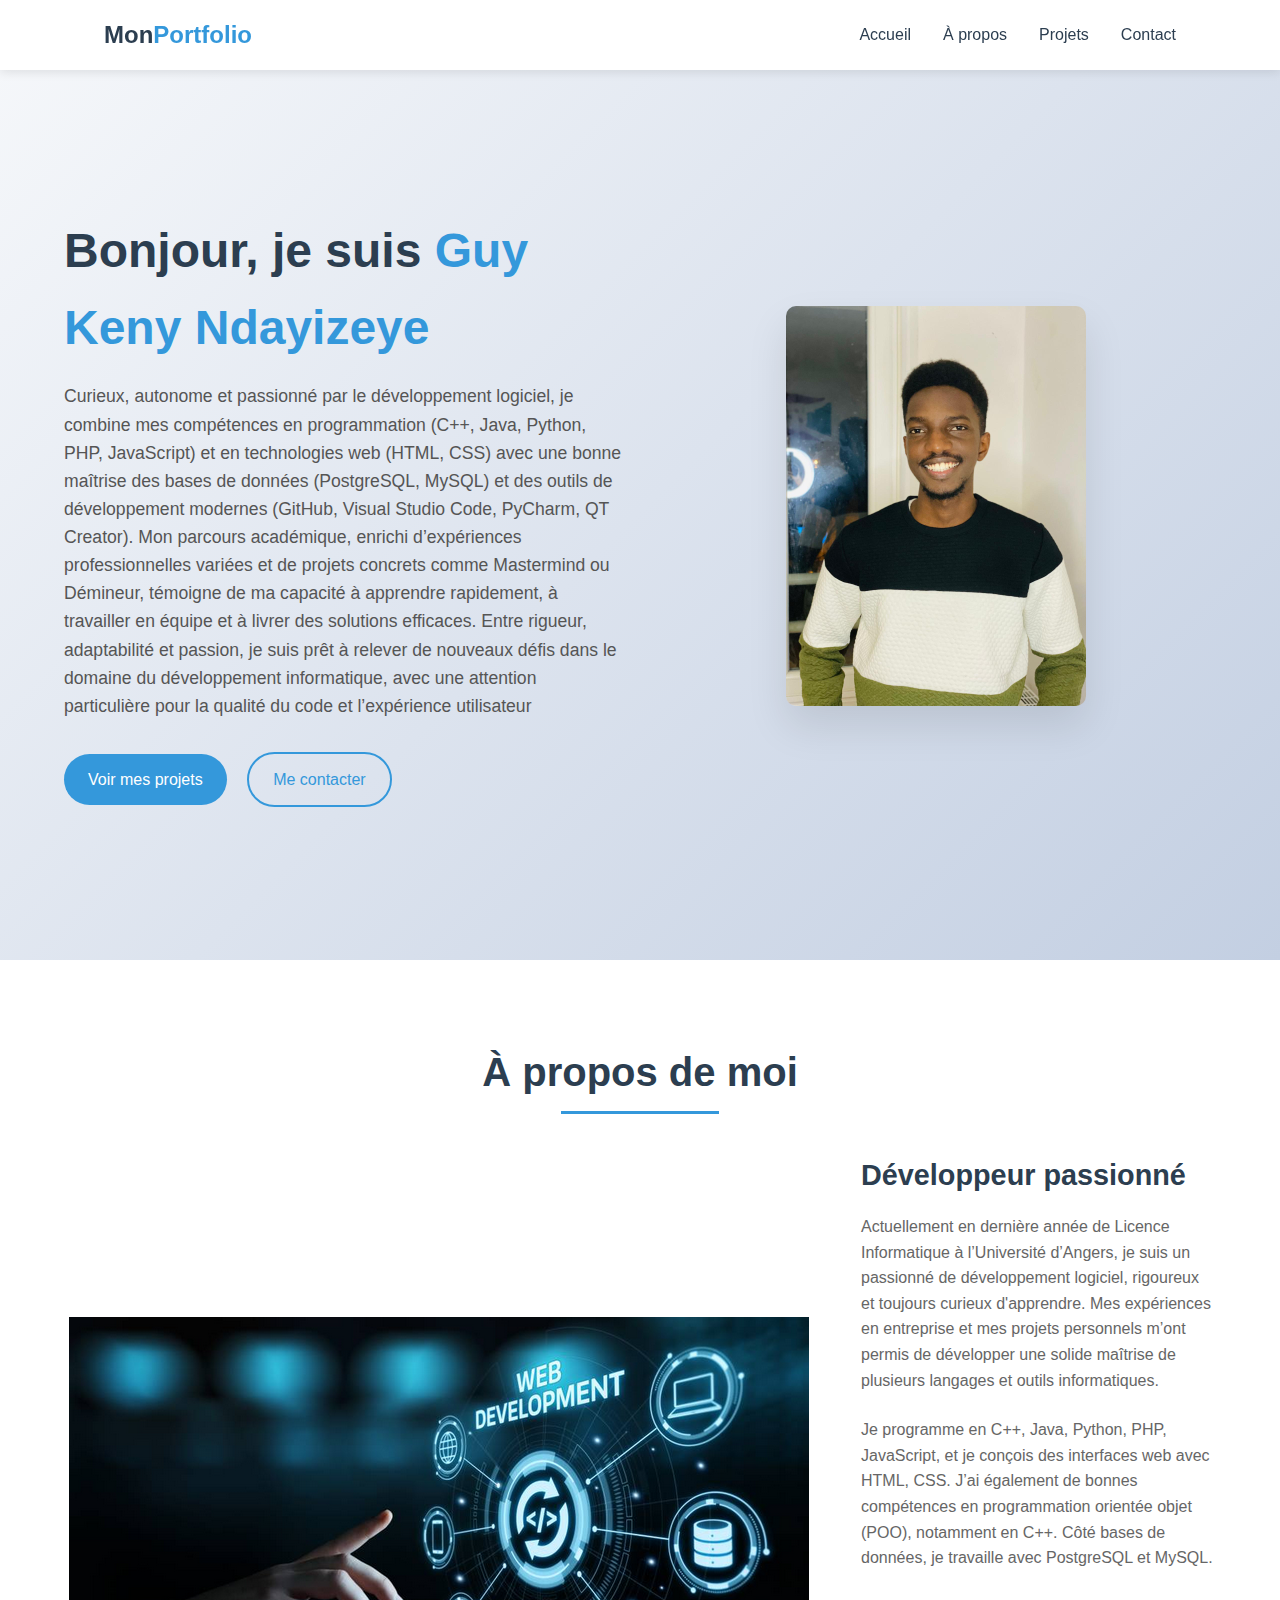
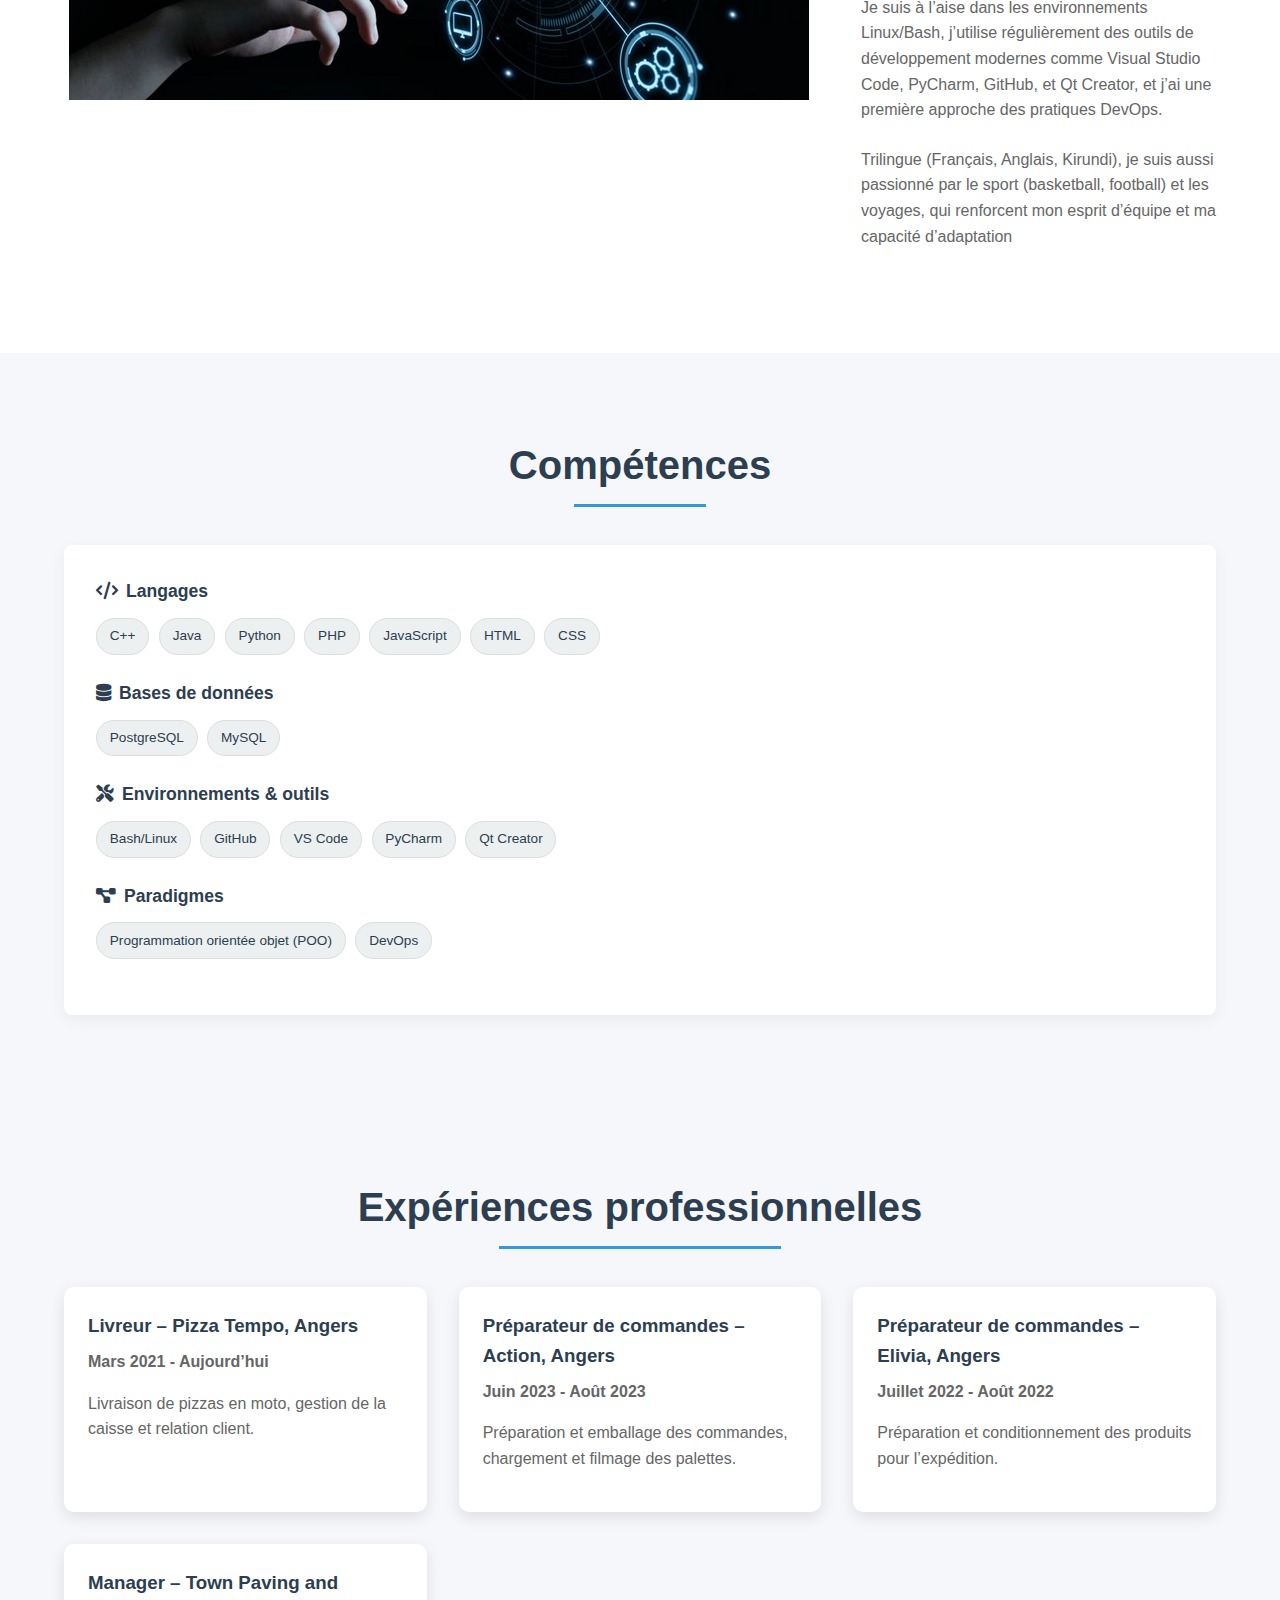
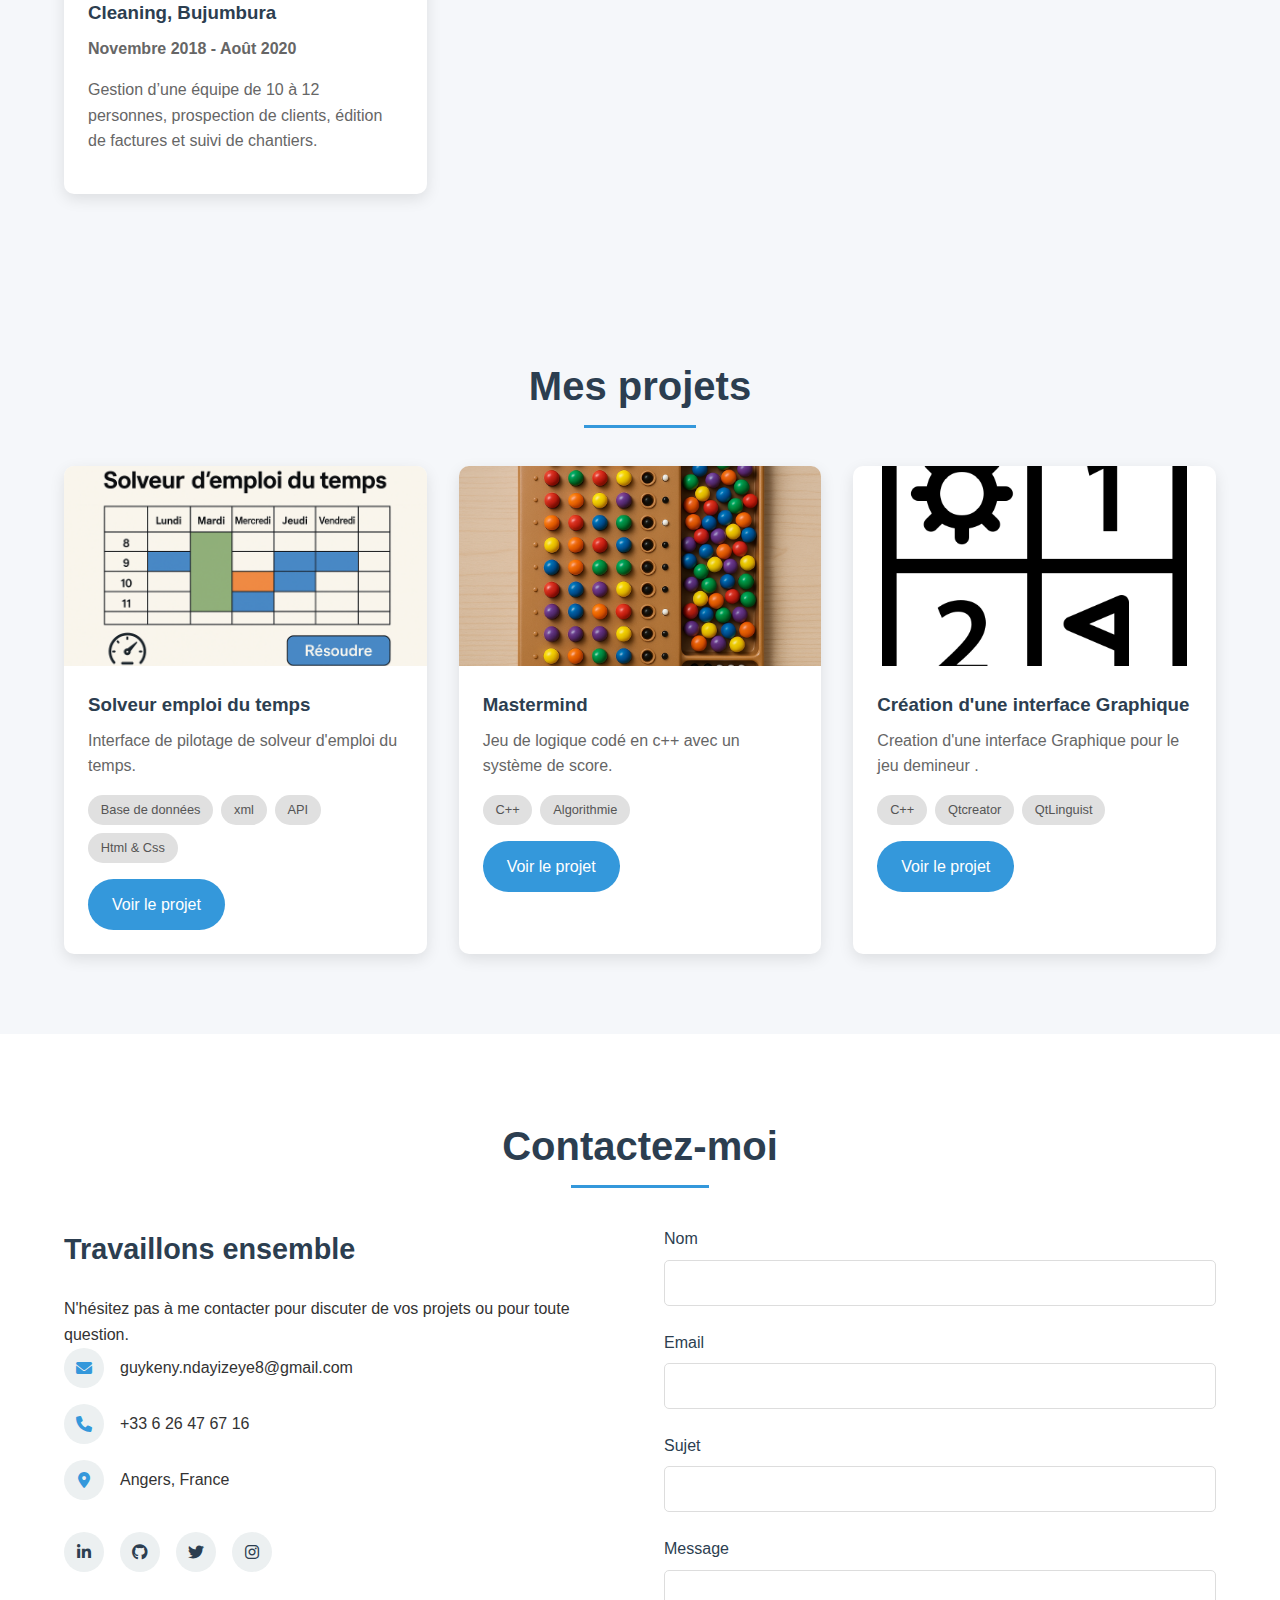
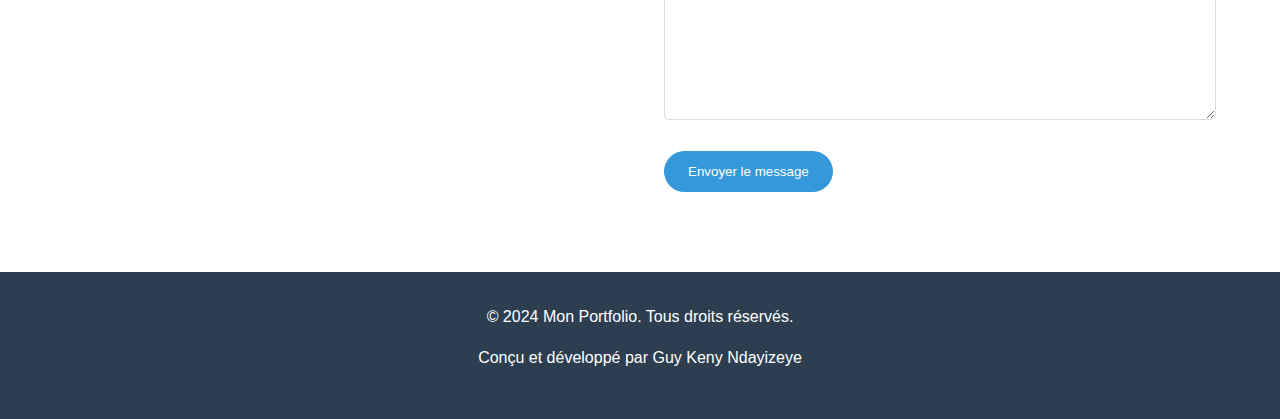
<file: portofolio/portofolio.html>
<!DOCTYPE html>
<html lang="fr">
<head>
    <meta charset="UTF-8">
    <meta name="viewport" content="width=device-width, initial-scale=1.0">
    <title>Mon Portfolio</title>
    <link rel="stylesheet" href="https://cdnjs.cloudflare.com/ajax/libs/font-awesome/6.0.0-beta3/css/all.min.css">
    <style>
        * {
            margin: 0;
            padding: 0;
            box-sizing: border-box;
            font-family: 'Segoe UI', Tahoma, Geneva, Verdana, sans-serif;
        }

        :root {
            --primary-color: #3498db;
            --secondary-color: #2c3e50;
            --accent-color: #e74c3c;
            --light-color: #ecf0f1;
            --dark-color: #2c3e50;
        }

        body {
            line-height: 1.6;
            color: #333;
            background-color: #f9f9f9;
        }

        a {
            text-decoration: none;
            color: var(--primary-color);
        }

        /* Header */
        header {
            background-color: white;
            box-shadow: 0 2px 10px rgba(0, 0, 0, 0.1);
            position: fixed;
            width: 100%;
            top: 0;
            z-index: 1000;
        }

        .navbar {
            display: flex;
            justify-content: space-between;
            align-items: center;
            padding: 1rem 5%;
            max-width: 1200px;
            margin: 0 auto;
        }

        .logo {
            font-size: 1.5rem;
            font-weight: 700;
            color: var(--dark-color);
        }

        .logo span {
            color: var(--primary-color);
        }

        .nav-links {
            display: flex;
            list-style: none;
        }

        .nav-links li {
            margin-left: 2rem;
        }

        .nav-links a {
            color: var(--dark-color);
            font-weight: 500;
            transition: color 0.3s;
        }

        .nav-links a:hover {
            color: var(--primary-color);
        }

        .hamburger {
            display: none;
            cursor: pointer;
        }

        /* Section Hero */
        .hero {
            height: 100vh;
            display: flex;
            align-items: center;
            padding: 0 5%;
            background: linear-gradient(135deg, #f5f7fa 0%, #c3cfe2 100%);
            margin-top: 60px;
        }

        .hero-content {
            max-width: 1200px;
            margin: 0 auto;
            display: grid;
            grid-template-columns: 1fr 1fr;
            gap: 2rem;
            align-items: center;
        }

        .hero-text h1 {
            font-size: 3rem;
            margin-bottom: 1rem;
            color: var(--dark-color);
        }

        .hero-text h1 span {
            color: var(--primary-color);
        }

        .hero-text p {
            font-size: 1.1rem;
            margin-bottom: 2rem;
            color: #555;
        }

        .btn {
            display: inline-block;
            background-color: var(--primary-color);
            color: white;
            padding: 0.8rem 1.5rem;
            border-radius: 30px;
            font-weight: 500;
            transition: all 0.3s;
            border: none;
            cursor: pointer;
        }

        .btn:hover {
            background-color: var(--secondary-color);
            transform: translateY(-3px);
            box-shadow: 0 10px 20px rgba(0, 0, 0, 0.1);
        }

        .btn-outline {
            background-color: transparent;
            border: 2px solid var(--primary-color);
            color: var(--primary-color);
            margin-left: 1rem;
        }

        .btn-outline:hover {
            background-color: var(--primary-color);
            color: white;
        }

        .hero-image {
            position: relative;
            text-align: center;
        }

        .hero-image img {
        max-width: 80%;
        max-height: 400px; 
        border-radius: 10px;
        box-shadow: 0 20px 40px rgba(0, 0, 0, 0.1);
        object-fit: cover; 
        }

        /* Section À propos */
        .about {
            padding: 5rem 5%;
            background-color: white;
        }

        .section-title {
            text-align: center;
            margin-bottom: 3rem;
        }

        .section-title h2 {
            font-size: 2.5rem;
            color: var(--dark-color);
            position: relative;
            display: inline-block;
        }

        .section-title h2::after {
            content: '';
            position: absolute;
            width: 50%;
            height: 3px;
            background-color: var(--primary-color);
            bottom: -10px;
            left: 25%;
        }

        .about-content {
            max-width: 1200px;
            margin: 0 auto;
            display: grid;
            grid-template-columns: 1fr 1fr;
            gap: 3rem;
            align-items: center;
        }

        .about-text h3 {
            font-size: 1.8rem;
            margin-bottom: 1rem;
            color: var(--secondary-color);
        }

        .about-text p {
            margin-bottom: 1.5rem;
            color: #666;
        }

        /* Styles pour les compétences */
      

        .skills-category {
            margin-bottom: 1.5rem;
        }
                .skills-section {
            padding: 5rem 5%;
            background-color: #f5f7fa; /* Même fond que la section projets */
        }

        .skills-container {
            max-width: 1200px;
            margin: 0 auto;
        }

        .skills-content {
            background-color: white;
            padding: 2rem;
            border-radius: 8px;
            box-shadow: 0 5px 15px rgba(0,0,0,0.05);
        }
        .skills-category h5 {
            color: var(--secondary-color);
            margin-bottom: 0.8rem;
            display: flex;
            align-items: center;
            gap: 0.5rem;
            font-size: 1.1rem;
        }

        .skills-badges {
            display: flex;
            flex-wrap: wrap;
            gap: 0.6rem;
        }

        .skill-badge {
            background-color: var(--light-color);
            color: var(--dark-color);
            padding: 0.4rem 0.8rem;
            border-radius: 20px;
            font-size: 0.85rem;
            font-weight: 500;
            border: 1px solid #ddd;
            transition: all 0.3s ease;
        }

        .skill-badge:hover {
            background-color: var(--primary-color);
            color: white;
            transform: translateY(-2px);
            box-shadow: 0 3px 6px rgba(0,0,0,0.1);
        }

        /* Section Projets */
        .projects {
            padding: 5rem 5%;
            background-color: #f5f7fa;
        }

        .projects-grid {
            display: grid;
            grid-template-columns: repeat(auto-fill, minmax(300px, 1fr));
            gap: 2rem;
            max-width: 1200px;
            margin: 0 auto;
        }

        .project-card {
            background-color: white;
            border-radius: 10px;
            overflow: hidden;
            box-shadow: 0 5px 15px rgba(0, 0, 0, 0.1);
            transition: transform 0.3s;
        }

        .project-card:hover {
            transform: translateY(-10px);
        }

        .project-image {
            height: 200px;
            overflow: hidden;
        }

        .project-image img {
            width: 100%;
            height: 100%;
            object-fit: cover;
            transition: transform 0.5s;
        }

        .project-card:hover .project-image img {
            transform: scale(1.1);
        }

        .project-info {
            padding: 1.5rem;
        }

        .project-info h3 {
            margin-bottom: 0.5rem;
            color: var(--dark-color);
        }

        .project-info p {
            color: #666;
            margin-bottom: 1rem;
        }

        .project-tags {
            display: flex;
            flex-wrap: wrap;
            gap: 0.5rem;
            margin-bottom: 1rem;
        }

        .tag {
            background-color: #e0e0e0;
            padding: 0.3rem 0.8rem;
            border-radius: 20px;
            font-size: 0.8rem;
            color: #555;
        }

        /* Section Contact */
        .contact {
            padding: 5rem 5%;
            background-color: white;
        }

        .contact-container {
            max-width: 1200px;
            margin: 0 auto;
            display: grid;
            grid-template-columns: 1fr 1fr;
            gap: 3rem;
        }

        .contact-info h3 {
            font-size: 1.8rem;
            margin-bottom: 1.5rem;
            color: var(--secondary-color);
        }

        .contact-details {
            margin-bottom: 2rem;
        }

        .contact-item {
            display: flex;
            align-items: center;
            margin-bottom: 1rem;
        }

        .contact-item i {
            width: 40px;
            height: 40px;
            background-color: var(--light-color);
            border-radius: 50%;
            display: flex;
            align-items: center;
            justify-content: center;
            margin-right: 1rem;
            color: var(--primary-color);
        }

        .social-links {
            display: flex;
            gap: 1rem;
        }

        .social-links a {
            width: 40px;
            height: 40px;
            background-color: var(--light-color);
            border-radius: 50%;
            display: flex;
            align-items: center;
            justify-content: center;
            color: var(--dark-color);
            transition: all 0.3s;
        }

        .social-links a:hover {
            background-color: var(--primary-color);
            color: white;
        }

        .contact-form .form-group {
            margin-bottom: 1.5rem;
        }

        .contact-form label {
            display: block;
            margin-bottom: 0.5rem;
            color: var(--dark-color);
            font-weight: 500;
        }

        .contact-form input,
        .contact-form textarea {
            width: 100%;
            padding: 0.8rem;
            border: 1px solid #ddd;
            border-radius: 5px;
            font-size: 1rem;
        }

        .contact-form textarea {
            height: 150px;
            resize: vertical;
        }

        /* Footer */
        footer {
            background-color: var(--secondary-color);
            color: white;
            text-align: center;
            padding: 2rem 0;
        }

        .footer-content p {
            margin-bottom: 1rem;
        }

        /* Responsive Design */
        @media (max-width: 768px) {
            .nav-links {
                display: none;
            }

            .hamburger {
                display: block;
            }

            .hero-content {
                grid-template-columns: 1fr;
                text-align: center;
            }

            .about-content,
            .contact-container {
                grid-template-columns: 1fr;
            }

            .hero-image {
                order: -1;
                margin-bottom: 2rem;
            }
        }
    </style>
</head>
<body>
    <!-- Header -->
    <header>
        <nav class="navbar">
            <div class="logo">Mon<span>Portfolio</span></div>
            <ul class="nav-links">
                <li><a href="#home">Accueil</a></li>
                <li><a href="#about">À propos</a></li>
                <li><a href="#projects">Projets</a></li>
                <li><a href="#contact">Contact</a></li>
            </ul>
            <div class="hamburger">
                <i class="fas fa-bars"></i>
            </div>
        </nav>
    </header>

    <!-- Section Hero -->
    <section class="hero" id="home">
        <div class="hero-content">
            <div class="hero-text">
                <h1>Bonjour, je suis <span>Guy Keny Ndayizeye</span></h1>
                <p>Curieux, autonome et passionné par le développement logiciel, je combine mes compétences en programmation (C++, Java, Python, PHP, JavaScript) et en technologies web (HTML, CSS) avec une bonne maîtrise des bases de données (PostgreSQL, MySQL) et des outils de développement modernes (GitHub, Visual Studio Code, PyCharm, QT Creator).
                    Mon parcours académique, enrichi d’expériences professionnelles variées et de projets concrets comme Mastermind ou Démineur, témoigne de ma capacité à apprendre rapidement, à travailler en équipe et à livrer des solutions efficaces.
                    Entre rigueur, adaptabilité et passion, je suis prêt à relever de nouveaux défis dans le domaine du développement informatique, avec une attention particulière pour la qualité du code et l’expérience utilisateur</p>
                <div class="hero-buttons">
                    <a href="#projects" class="btn">Voir mes projets</a>
                    <a href="#contact" class="btn btn-outline">Me contacter</a>
                </div>
            </div>
            <div class="hero-image">
                <img src="Sans titre.jpeg" alt="Guy Keny Ndayizeye">
            </div>
        </div>
    </section>

    <!-- Section À propos -->
    <section class="about" id="about">
        <div class="section-title">
            <h2>À propos de moi</h2>
        </div>
        <div class="about-content">
            <div class="about-image">
                <img src="developpeur.png" alt="À propos">
            </div>
            <div class="about-text">
                <h3>Développeur passionné </h3>
                <p>Actuellement en dernière année de Licence Informatique à l’Université d’Angers, je suis un passionné de développement logiciel, rigoureux et toujours curieux d'apprendre. Mes expériences en entreprise et mes projets personnels m’ont permis de développer une solide maîtrise de plusieurs langages et outils informatiques.</p>
                <p>Je programme en C++, Java, Python, PHP, JavaScript, et je conçois des interfaces web avec HTML, CSS. J’ai également de bonnes compétences en programmation orientée objet (POO), notamment en C++. Côté bases de données, je travaille avec PostgreSQL et MySQL.</p>
                <p>Je suis à l’aise dans les environnements Linux/Bash, j’utilise régulièrement des outils de développement modernes comme Visual Studio Code, PyCharm, GitHub, et Qt Creator, et j’ai une première approche des pratiques DevOps.
                </p>
                <p>Trilingue (Français, Anglais, Kirundi), je suis aussi passionné par le sport (basketball, football) et les voyages, qui renforcent mon esprit d’équipe et ma capacité d’adaptation
                </p>

               
                </div>
            </div>
        </div>
    </section>
    <section class="skills-section" id="skills">
        <div class="section-title">
            <h2>Compétences</h2>
        </div>
    
        <!-- 💡 Ajoute ce conteneur ici -->
        <div class="skills-container">
            <div class="skills-content">
                <!-- Langages -->
                <div class="skills-category">
                    <h5><i class="fas fa-code"></i> Langages</h5>
                    <div class="skills-badges">
                        <span class="skill-badge">C++</span>
                        <span class="skill-badge">Java</span>
                        <span class="skill-badge">Python</span>
                        <span class="skill-badge">PHP</span>
                        <span class="skill-badge">JavaScript</span>
                        <span class="skill-badge">HTML</span>
                        <span class="skill-badge">CSS</span>
                    </div>
                </div>
    
                <!-- Bases de données -->
                <div class="skills-category">
                    <h5><i class="fas fa-database"></i> Bases de données</h5>
                    <div class="skills-badges">
                        <span class="skill-badge">PostgreSQL</span>
                        <span class="skill-badge">MySQL</span>
                    </div>
                </div>
    
                
                <div class="skills-category">
                    <h5><i class="fas fa-tools"></i> Environnements & outils</h5>
                    <div class="skills-badges">
                        <span class="skill-badge">Bash/Linux</span>
                        <span class="skill-badge">GitHub</span>
                        <span class="skill-badge">VS Code</span>
                        <span class="skill-badge">PyCharm</span>
                        <span class="skill-badge">Qt Creator</span>
                    </div>
                </div>
    
                <!-- Paradigmes -->
                <div class="skills-category">
                    <h5><i class="fas fa-project-diagram"></i> Paradigmes</h5>
                    <div class="skills-badges">
                        <span class="skill-badge">Programmation orientée objet (POO)</span>
                        <span class="skill-badge">DevOps</span>
                    </div>
                </div>
            </div>
        </div> 
    </section>
    <!-- Section Expériences Professionnelles -->
    <section class="projects" id="experience">
        <div class="section-title">
            <h2>Expériences professionnelles</h2>
        </div>
        <div class="projects-grid">
            <!-- Expérience 1 -->
            <div class="project-card">
                <div class="project-info">
                    <h3>Livreur – Pizza Tempo, Angers</h3>
                    <p><strong>Mars 2021 - Aujourd’hui</strong></p>
                    <p>Livraison de pizzas en moto, gestion de la caisse et relation client.</p>
                </div>
            </div>

            <!-- Expérience 2 -->
            <div class="project-card">
                <div class="project-info">
                    <h3>Préparateur de commandes – Action, Angers</h3>
                    <p><strong>Juin 2023 - Août 2023</strong></p>
                    <p>Préparation et emballage des commandes, chargement et filmage des palettes.</p>
                </div>
            </div>

            <!-- Expérience 3 -->
            <div class="project-card">
                <div class="project-info">
                    <h3>Préparateur de commandes – Elivia, Angers</h3>
                    <p><strong>Juillet 2022 - Août 2022</strong></p>
                    <p>Préparation et conditionnement des produits pour l’expédition.</p>
                </div>
            </div>

            <!-- Expérience 4 -->
            <div class="project-card">
                <div class="project-info">
                    <h3>Manager – Town Paving and Cleaning, Bujumbura</h3>
                    <p><strong>Novembre 2018 - Août 2020</strong></p>
                    <p>Gestion d’une équipe de 10 à 12 personnes, prospection de clients, édition de factures et suivi de chantiers.</p>
                </div>
            </div>
        </div>
    </section>


    <!-- Section Projets -->
    <section class="projects" id="projects">
        <div class="section-title">
            <h2>Mes projets</h2>
        </div>
        <div class="projects-grid">
            <!-- Projet 1 -->
            <div class="project-card">
                <div class="project-image">
                    <img src="solveur.png"Projet 1">
                </div>
                <div class="project-info">
                    <h3>Solveur emploi du temps</h3>
                    <p>Interface de pilotage de solveur d'emploi du temps.</p>
                    <div class="project-tags">
                        <span class="tag">Base de données</span>
                        <span class="tag">xml</span>
                        <span class="tag">API</span>
                        <span class="tag">Html & Css</span>
                    </div>
                    <a href="https://github.com/Guykeny/Stage" class="btn">Voir le projet</a>
                </div>
            </div>
            
            <!-- Projet 2 -->
            <div class="project-card">
                <div class="project-image">
                    <img src="mastermind.png" alt="Jeu Mastermind">
                </div>
                <div class="project-info">
                    <h3>Mastermind</h3>
                    <p>Jeu de logique codé en c++ avec un système de score.</p>
                    <div class="project-tags">
                        <span class="tag">C++</span>
                        <span class="tag">Algorithmie</span>
                    </div>
                    <a href="https://github.com/Guykeny/Keny/tree/main/ubuntu/Project%20MasterMInd" class="btn">Voir le projet</a>
                </div>
            </div>
            
            <!-- Projet 3 -->
            <div class="project-card">
                <div class="project-image">
                    <img src="minesweeper.png" alt="Projet 3">
                </div>
                <div class="project-info">
                    <h3>Création d'une interface Graphique</h3>
                    <p>Creation d'une interface Graphique pour le jeu demineur .</p>
                    <div class="project-tags">
                        <span class="tag">C++</span>
                        <span class="tag">Qtcreator</span>
                        <span class="tag">QtLinguist</span>
                    </div>
                    <a href="https://github.com/Guykeny/Stage/tree/main/projet_demineur" class="btn">Voir le projet</a>
                </div>
            </div>
        </div>
    </section>

    <!-- Section Contact -->
    <section class="contact" id="contact">
        <div class="section-title">
            <h2>Contactez-moi</h2>
        </div>
        <div class="contact-container">
            <div class="contact-info">
                <h3>Travaillons ensemble</h3>
                <p>N'hésitez pas à me contacter pour discuter de vos projets ou pour toute question.</p>
                
                <div class="contact-details">
                    <div class="contact-item">
                        <i class="fas fa-envelope"></i>
                        <span>guykeny.ndayizeye8@gmail.com</span>
                    </div>
                    <div class="contact-item">
                        <i class="fas fa-phone"></i>
                        <span>+33 6 26 47 67 16</span>
                    </div>
                    <div class="contact-item">
                        <i class="fas fa-map-marker-alt"></i>
                        <span>Angers, France</span>
                    </div>
                </div>
                
                <div class="social-links">
                    <a href="https://www.linkedin.com/in/guy-keny-ndayizeye-739911202?utm_source=share&utm_campaign=share_via&utm_content=profile&utm_medium=ios_app"><i class="fab fa-linkedin-in"></i></a>
                    <a href="https://github.com/Guykeny"><i class="fab fa-github"></i></a>
                    <a href="https://x.com/gy_keny?s=11&t=YUdrwKvvXp_b1TlphBNHTg"><i class="fab fa-twitter"></i></a>
                    <a href="https://www.instagram.com/keny_guy?igsh=MWUxdWFma21uYmpmcA%3D%3D&utm_source=qr"><i class="fab fa-instagram"></i></a>
                </div>
            </div>
            
            <div class="contact-form">
                <form>
                    <div class="form-group">
                        <label for="name">Nom</label>
                        <input type="text" id="name" name="name" required>
                    </div>
                    <div class="form-group">
                        <label for="email">Email</label>
                        <input type="email" id="email" name="email" required>
                    </div>
                    <div class="form-group">
                        <label for="subject">Sujet</label>
                        <input type="text" id="subject" name="subject" required>
                    </div>
                    <div class="form-group">
                        <label for="message">Message</label>
                        <textarea id="message" name="message" required></textarea>
                    </div>
                    <button type="submit" class="btn">Envoyer le message</button>
                </form>
            </div>
        </div>
    </section>

    <!-- Footer -->
    <footer>
        <div class="footer-content">
            <p>&copy; 2024 Mon Portfolio. Tous droits réservés.</p>
            <p>Conçu et développé par Guy Keny Ndayizeye</p>
        </div>
    </footer>

    <script>
        // Menu mobile
        const hamburger = document.querySelector('.hamburger');
        const navLinks = document.querySelector('.nav-links');

        hamburger.addEventListener('click', () => {
            navLinks.classList.toggle('active');
        });

        // Fermer le menu quand on clique sur un lien
        document.querySelectorAll('.nav-links a').forEach(link => {
            link.addEventListener('click', () => {
                navLinks.classList.remove('active');
            });
        });

        // Animation au scroll
        window.addEventListener('scroll', () => {
            const header = document.querySelector('header');
            header.classList.toggle('scrolled', window.scrollY > 0);
        });
    </script>
</body>
</html>
</file>
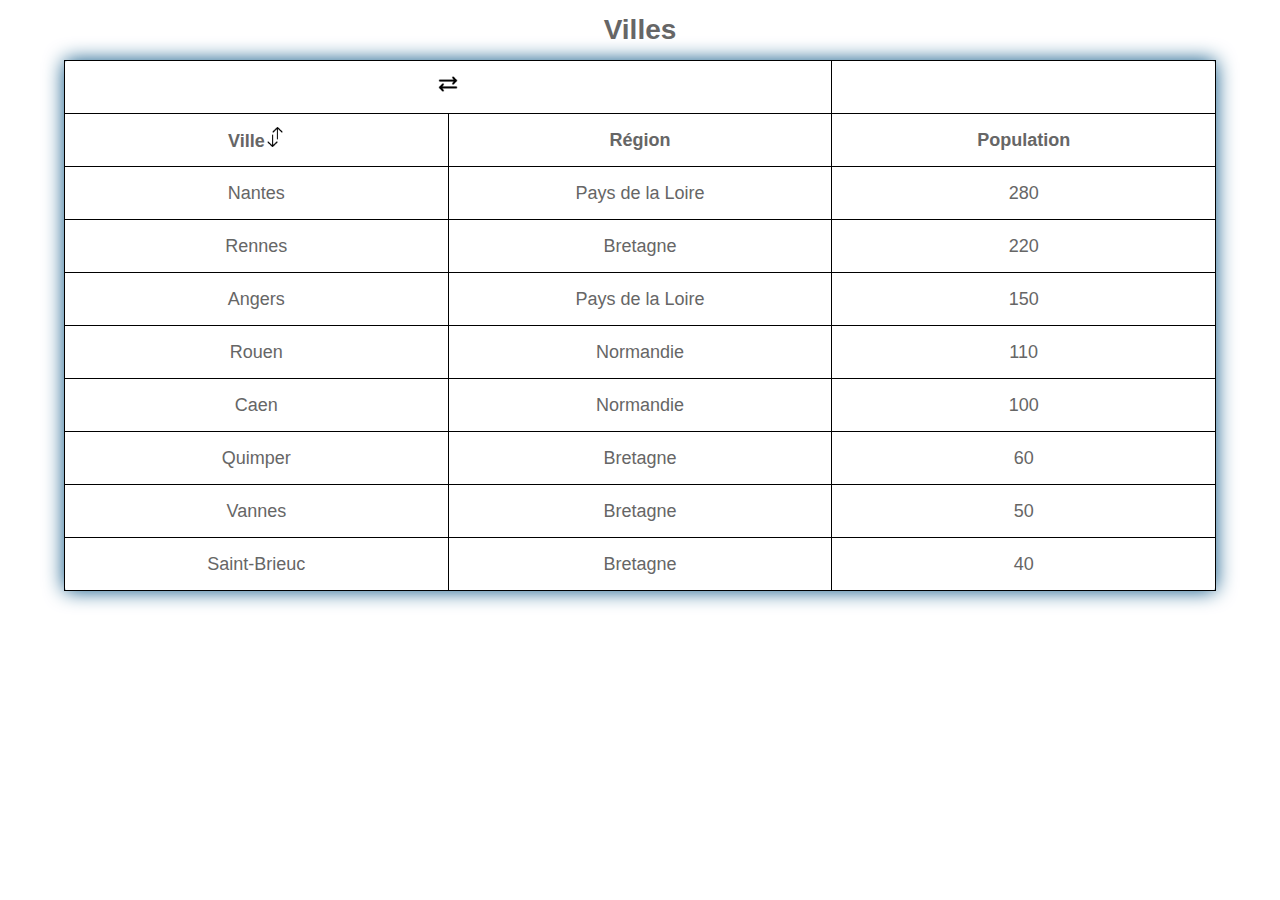
<file: Initiation au PHP/ct-22-2/annexes/exercice-3/population.html>
<!DOCTYPE html>
<html lang="fr">

<head>
    <meta charset="UTF-8">
    <link rel="stylesheet" href="src/style.css">
    <title>Villes</title>
    <script src="population.js" defer></script>
</head>

<body>
    <h1>Villes</h1>
    <table>
        <thead>
            <tr>
                <th colspan="2"><img src="src/permuter.png" /></th>
                <th></th>
            </tr>
            <tr>
                <th>Ville<img src="src/trier.png" /></th>
                <th>Région</th>
                <th>Population</th>
            </tr>
        </thead>
        <tbody>
            <tr>
                <td>Nantes</td>
                <td>Pays de la Loire</td>
                <td>280</td>
            </tr>
            <tr>
                <td>Rennes</td>
                <td>Bretagne</td>
                <td>220</td>
            </tr>
            <tr>
                <td>Angers</td>
                <td>Pays de la Loire</td>
                <td>150</td>
            </tr>
            <tr>
                <td>Rouen</td>
                <td>Normandie</td>
                <td>110</td>
            </tr>
            <tr>
                <td>Caen</td>
                <td>Normandie</td>
                <td>100</td>
            </tr>
            <tr>
                <td>Quimper</td>
                <td>Bretagne</td>
                <td>60</td>
            </tr>
            <tr>
                <td>Vannes</td>
                <td>Bretagne</td>
                <td>50</td>
            </tr>
            <tr>
                <td>Saint-Brieuc</td>
                <td>Bretagne</td>
                <td>40</td>
            </tr>
        </tbody>
    </table>
</body>

</html>
</file>
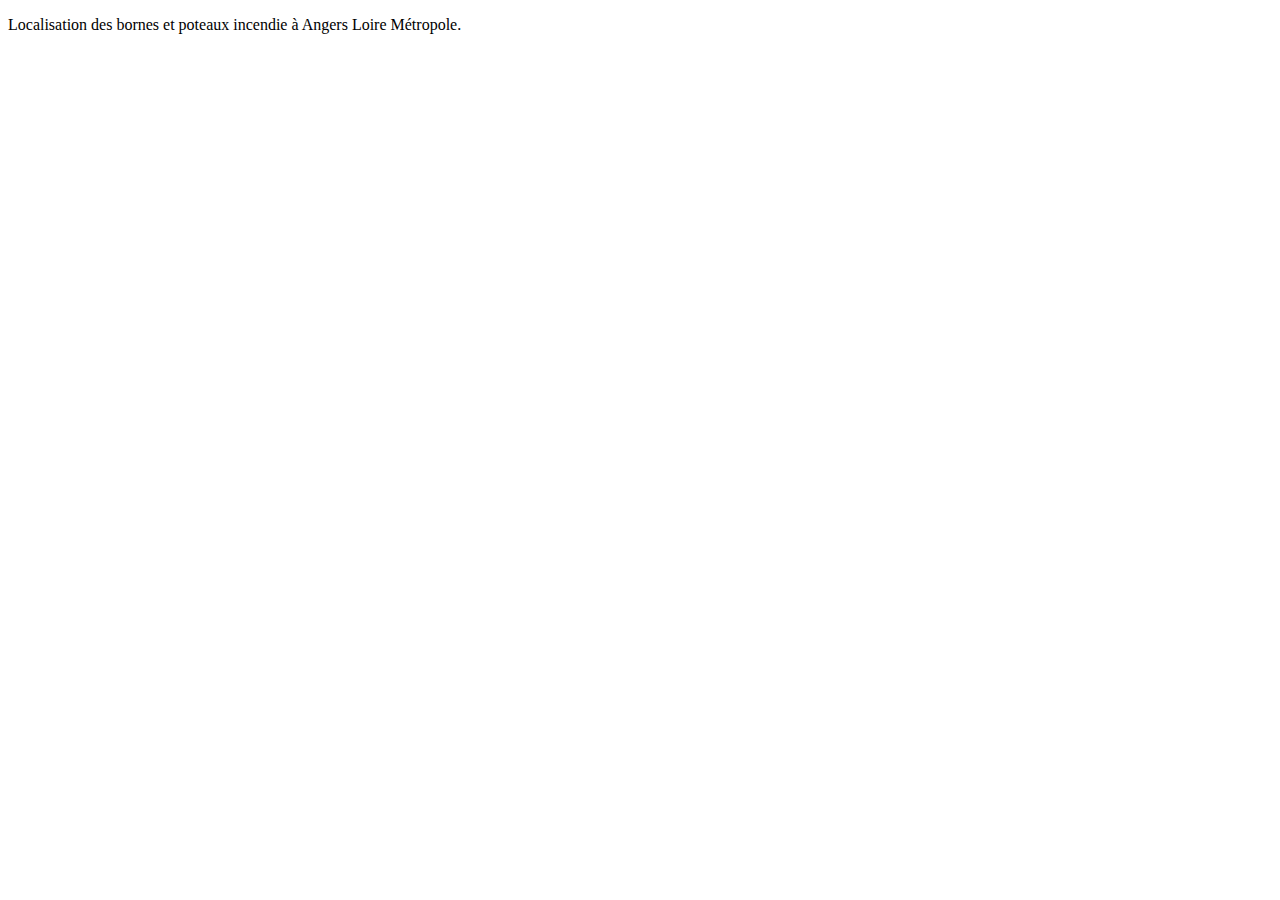
<file: javascript/cc-22-js/annexes/exercice-1/bornes-incendie.html>
<!DOCTYPE html>
<html lang="fr">

<head>
    <meta charset="UTF-8">
    <title>Bornes à incendie</title>
</head>

<body>
    <p>Localisation des bornes et poteaux incendie à Angers Loire Métropole.</p>
    <script src="data.js"></script>
    <script src="bornes-incendie.js"></script>
</body>

</html>
</file>
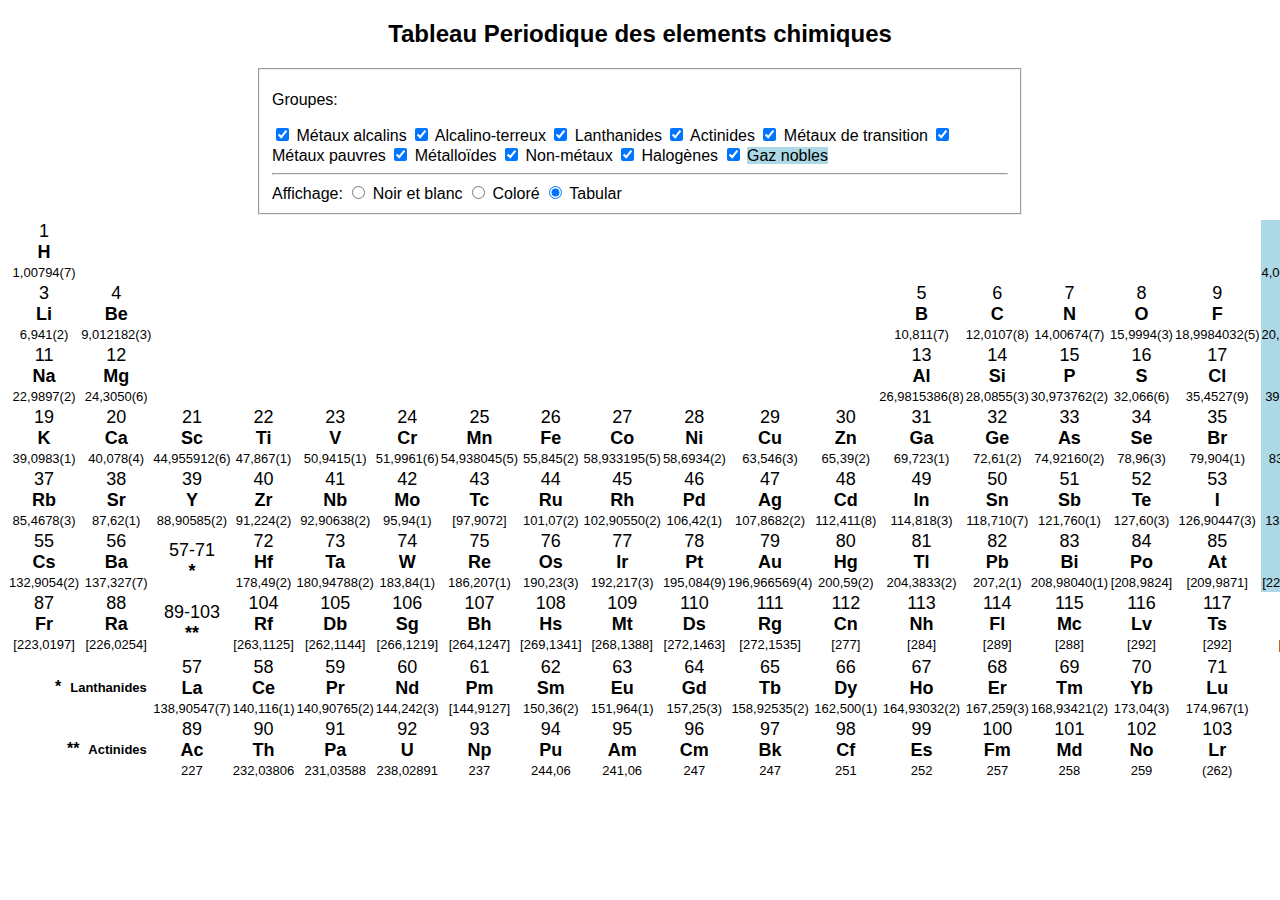
<file: javascript/cc-22-js/annexes/exercice-3/mendeleiev.html>
<!DOCTYPE html>
<html lang="fr">

<head>
    <meta http-equiv="content-type" content="text/html; charset=UTF-8" />
    <meta charset="utf-8" />
    <title>Tableau périodique des éléments chimiques</title>
    <link href="mendeleiev.css" rel="stylesheet" type="text/css">
    <script src="mendeleiev_3.js" defer="defer"></script>
</head>

<body>
    <h2 id="titre-principal"></h2>
    <form action="#">
        <fieldset>
            <p>Groupes:</p>
            <div id="groupe-checkboxes">
                <input type="checkbox" name="groupes" id="chbox-ma" value="Métal_alcalin" />
                <label class="Métal_alcalin" for="chbox-ma">Métaux alcalins</label>

                <input type="checkbox" name="groupes" value="Métal_alcalino_terreux" />
                <label class="Métal_alcalino_terreux">Alcalino-terreux</label>

                <input type="checkbox" name="groupes" value="Lanthanide" />
                <label class="Lanthanide">Lanthanides</label>

                <input type="checkbox" name="groupes" value="Actinide" selected="" />
                <label class="Actinide">Actinides</label>

                <input type="checkbox" name="groupes" value="Métal_de_transition" />
                <label class="Métal_de_transition">Métaux de transition</label>

                <input type="checkbox" name="groupes" value="Métal_pauvre" />
                <label class="Métal_pauvre">Métaux pauvres</label>

                <input type="checkbox" name="groupes" value="Métalloïde" />
                <label class="Métalloïde">Métalloïdes</label>

                <input type="checkbox" name="groupes" value="Non_métal" />
                <label class="Non_métal">Non-métaux</label>

                <input type="checkbox" name="groupes" value="Halogène" />
                <label class="Halogène">Halogènes</label>

                <input type="checkbox" name="groupes" id="chbox-gn" value="Gaz_noble" />
                <label class="Gaz_noble" for="chbox-gn">Gaz nobles</label>
            </div>

            <hr>
            <div id="groupe-radios">
                Affichage:
                <input type="radio" id="affichage-bn" name="affichage" onclick="decolorer()">
                <label for="affichage-bn">Noir et blanc</label>
                <input type="radio" id="affichage-color" name="affichage">
                <label for="affichage-color">Coloré</label>
                <input type="radio" id="affichage-tableau" name="affichage">
                <label for="affichage-tableau">Tabular</label>
            </div>
        </fieldset>
    </form>

    <!-- TABLEAU PERIODIQUE -->
    <table id="mendeleiev">
        <tbody>
            <tr>
                <td class="Non_métal">
                    <span class="numéro">1</span><br />
                    <a title="Hydrogène">H</a><br />
                    <span class="masse">1,00794(7)</span>
                </td>
                <td colspan="16"></td>
                <!--td colspan="16 "></td-->
                <td class="Gaz_noble">
                    <span class="numéro">2</span><br />
                    <a title="Hélium">He</a><br />
                    <span class="masse">4,00260(2)</span>
                </td>
            </tr>
            <tr>
                <td class="Métal_alcalin">
                    <span class="numéro">3</span><br />
                    <a title="Lithium">Li</a><br />
                    <span class="masse">6,941(2)</span>
                </td>
                <td class="Métal_alcalino_terreux">
                    <span class="numéro">4</span><br />
                    <a title="Béryllium">Be</a><br />
                    <span class="masse">9,012182(3)</span>
                </td>
                <td colspan="10"></td>
                <td class="Métalloïde">
                    <span class="numéro">5</span><br />
                    <a title="Bore">B</a><br />
                    <span class="masse">10,811(7)</span>
                </td>
                <td class="Non_métal">
                    <span class="numéro">6</span><br />
                    <a title="Carbone">C</a><br />
                    <span class="masse">12,0107(8)</span>
                </td>
                <td class="Non_métal">
                    <span class="numéro">7</span><br />
                    <a title="Azote">N</a><br />
                    <span class="masse">14,00674(7)</span>
                </td>
                <td class="Non_métal">
                    <span class="numéro">8</span><br />
                    <a title="Oxygène">O</a><br />
                    <span class="masse">15,9994(3)</span>
                </td>
                <td class="Halogène">
                    <span class="numéro">9</span><br />
                    <a title="Fluor">F</a><br />
                    <span class="masse">18,9984032(5)</span>
                </td>
                <td class="Gaz_noble">
                    <span class="numéro">10</span><br />
                    <a title="Néon">Ne</a><br />
                    <span class="masse">20,1797(6)</span>
                </td>
            </tr>
            <tr>
                <td class="Métal_alcalin">
                    <span class="numéro">11</span><br />
                    <a title="Sodium">Na</a><br />
                    <span class="masse">22,9897(2)</span>
                </td>
                <td class="Métal_alcalino_terreux">
                    <span class="numéro">12</span><br />
                    <a title="Magnésium">Mg</a><br />
                    <span class="masse">24,3050(6)</span>
                </td>
                <td colspan="10"></td>
                <td class="Métal_pauvre">
                    <span class="numéro">13</span><br />
                    <a title="Aluminium">Al</a><br />
                    <span class="masse">26,9815386(8)</span>
                </td>
                <td class="Métalloïde">
                    <span class="numéro">14</span><br />
                    <a title="Silicium">Si</a><br />
                    <span class="masse">28,0855(3)</span>
                </td>
                <td class="Non_métal">
                    <span class="numéro">15</span><br />
                    <a title="Phosphore">P</a><br />
                    <span class="masse">30,973762(2)</span>
                </td>
                <td class="Non_métal">
                    <span class="numéro">16</span><br />
                    <a title="Soufre">S</a><br />
                    <span class="masse">32,066(6)</span>
                </td>
                <td class="Halogène">
                    <span class="numéro">17</span><br />
                    <a title="Chlore">Cl</a><br />
                    <span class="masse">35,4527(9)</span>
                </td>
                <td class="Gaz_noble">
                    <span class="numéro">18</span><br />
                    <a title="Argon">Ar</a><br />
                    <span class="masse">39,948(1)</span>
                </td>
            </tr>
            <tr>
                <td class="Métal_alcalin">
                    <span class="numéro">19</span><br />
                    <a title="Potassium">K</a><br />
                    <span class="masse">39,0983(1)</span>
                </td>
                <td class="Métal_alcalino_terreux">
                    <span class="numéro">20</span><br />
                    <a title="Calcium">Ca</a><br />
                    <span class="masse">40,078(4)</span>
                </td>
                <td class="Métal_de_transition">
                    <span class="numéro">21</span><br />
                    <a title="Scandium">Sc</a><br />
                    <span class="masse">44,955912(6)</span>
                </td>
                <td class="Métal_de_transition">
                    <span class="numéro">22</span><br />
                    <a title="Titane">Ti</a><br />
                    <span class="masse">47,867(1)</span>
                </td>
                <td class="Métal_de_transition">
                    <span class="numéro">23</span><br />
                    <a title="Vanadium">V</a><br />
                    <span class="masse">50,9415(1)</span>
                </td>
                <td class="Métal_de_transition">
                    <span class="numéro">24</span><br />
                    <a title="Chrome">Cr</a><br />
                    <span class="masse">51,9961(6)</span>
                </td>
                <td class="Métal_de_transition">
                    <span class="numéro">25</span><br />
                    <a title="Manganèse">Mn</a><br />
                    <span class="masse">54,938045(5)</span>
                </td>
                <td class="Métal_de_transition">
                    <span class="numéro">26</span><br />
                    <a title="Fer">Fe</a><br />
                    <span class="masse">55,845(2)</span>
                </td>
                <td class="Métal_de_transition">
                    <span class="numéro">27</span><br />
                    <a title="Cobalt">Co</a><br />
                    <span class="masse">58,933195(5)</span>
                </td>
                <td class="Métal_de_transition">
                    <span class="numéro">28</span><br />
                    <a title="Nickel">Ni</a><br />
                    <span class="masse">58,6934(2)</span>
                </td>
                <td class="Métal_de_transition">
                    <span class="numéro">29</span><br />
                    <a title="Cuivre">Cu</a><br />
                    <span class="masse">63,546(3)</span>
                </td>
                <td class="Métal_pauvre">
                    <span class="numéro">30</span><br />
                    <a title="Zinc">Zn</a><br />
                    <span class="masse">65,39(2)</span>
                </td>
                <td class="Métal_pauvre">
                    <span class="numéro">31</span><br />
                    <a title="Gallium">Ga</a><br />
                    <span class="masse">69,723(1)</span>
                </td>
                <td class="Métalloïde">
                    <span class="numéro">32</span><br />
                    <a title="Germanium">Ge</a><br />
                    <span class="masse">72,61(2)</span>
                </td>
                <td class="Métalloïde">
                    <span class="numéro">33</span><br />
                    <a title="Arsenic">As</a><br />
                    <span class="masse">74,92160(2)</span>
                </td>
                <td class="Non_métal">
                    <span class="numéro">34</span><br />
                    <a title="Sélénium">Se</a><br />
                    <span class="masse">78,96(3)</span>
                </td>
                <td class="Halogène">
                    <span class="numéro">35</span><br />
                    <a title="Brome">Br</a><br />
                    <span class="masse">79,904(1)</span>
                </td>
                <td class="Gaz_noble">
                    <span class="numéro">36</span><br />
                    <a title="Krypton">Kr</a><br />
                    <span class="masse">83,80(1)</span>
                </td>
            </tr>
            <tr>
                <td class="Métal_alcalin">
                    <span class="numéro">37</span><br />
                    <a title="Rubidium">Rb</a><br />
                    <span class="masse">85,4678(3)</span>
                </td>
                <td class="Métal_alcalino_terreux">
                    <span class="numéro">38</span><br />
                    <a title="Strontium">Sr</a><br />
                    <span class="masse">87,62(1)</span>
                </td>
                <td class="Métal_de_transition">
                    <span class="numéro">39</span><br />
                    <a title="Yttrium">Y</a><br />
                    <span class="masse">88,90585(2)</span>
                </td>
                <td class="Métal_de_transition">
                    <span class="numéro">40</span><br />
                    <a title="Zirconium">Zr</a><br />
                    <span class="masse">91,224(2)</span>
                </td>
                <td class="Métal_de_transition">
                    <span class="numéro">41</span><br />
                    <a title="Niobium">Nb</a><br />
                    <span class="masse">92,90638(2)</span>
                </td>
                <td class="Métal_de_transition">
                    <span class="numéro">42</span><br />
                    <a title="Molybdène">Mo</a><br />
                    <span class="masse">95,94(1)</span>
                </td>
                <td class="Métal_de_transition">
                    <span class="numéro">43</span><br />
                    <a title="Technétium">Tc</a><br />
                    <span class="masse">[97,9072]</span>
                </td>
                <td class="Métal_de_transition">
                    <span class="numéro">44</span><br />
                    <a title="Ruthénium">Ru</a><br />
                    <span class="masse">101,07(2)</span>
                </td>
                <td class="Métal_de_transition">
                    <span class="numéro">45</span><br />
                    <a title="Rhodium">Rh</a><br />
                    <span class="masse">102,90550(2)</span>
                </td>
                <td class="Métal_de_transition">
                    <span class="numéro">46</span><br />
                    <a title="Palladium">Pd</a><br />
                    <span class="masse">106,42(1)</span>
                </td>
                <td class="Métal_de_transition">
                    <span class="numéro">47</span><br />
                    <a title="Argent">Ag</a><br />
                    <span class="masse">107,8682(2)</span>
                </td>
                <td class="Métal_pauvre">
                    <span class="numéro">48</span><br />
                    <a title="Cadmium">Cd</a><br />
                    <span class="masse">112,411(8)</span>
                </td>
                <td class="Métal_pauvre">
                    <span class="numéro">49</span><br />
                    <a title="Indium">In</a><br />
                    <span class="masse">114,818(3)</span>
                </td>
                <td class="Métal_pauvre">
                    <span class="numéro">50</span><br />
                    <a title="Étain">Sn</a><br />
                    <span class="masse">118,710(7)</span>
                </td>
                <td class="Métalloïde">
                    <span class="numéro">51</span><br />
                    <a title="Antimoine">Sb</a><br />
                    <span class="masse">121,760(1)</span>
                </td>
                <td class="Métalloïde">
                    <span class="numéro">52</span><br />
                    <a title="Tellure">Te</a><br />
                    <span class="masse">127,60(3)</span>
                </td>
                <td class="Halogène">
                    <span class="numéro">53</span><br />
                    <a title="Iode">I</a><br />
                    <span class="masse">126,90447(3)</span>
                </td>
                <td class="Gaz_noble">
                    <span class="numéro">54</span><br />
                    <a title="Xénon">Xe</a><br />
                    <span class="masse">131,29(2)</span>
                </td>
            </tr>
            <tr>
                <td class="Métal_alcalin">
                    <span class="numéro">55</span><br />
                    <a title="Césium">Cs</a><br />
                    <span class="masse">132,9054(2)</span>
                </td>
                <td class="Métal_alcalino_terreux">
                    <span class="numéro">56</span><br />
                    <a title="Baryum">Ba</a><br />
                    <span class="masse">137,327(7)</span>
                </td>
                <td class="Lanthanide">
                    <span class="numéro">57-71</span><br />
                    <a title="Lanthanides">*</a>
                    <span class="masse"></span>
                </td>
                <td class="Métal_de_transition">
                    <span class="numéro">72</span><br />
                    <a title="Hafnium">Hf</a><br />
                    <span class="masse">178,49(2)</span>
                </td>
                <td class="Métal_de_transition">
                    <span class="numéro">73</span><br />
                    <a title="Tantale (chimie)">Ta</a><br />
                    <span class="masse">180,94788(2)</span>
                </td>
                <td class="Métal_de_transition">
                    <span class="numéro">74</span><br />
                    <a title="Tungstène">W</a><br />
                    <span class="masse">183,84(1)</span>
                </td>
                <td class="Métal_de_transition">
                    <span class="numéro">75</span><br />
                    <a title="Rhénium">Re</a><br />
                    <span class="masse">186,207(1)</span>
                </td>
                <td class="Métal_de_transition">
                    <span class="numéro">76</span><br />
                    <a title="Osmium">Os</a><br />
                    <span class="masse">190,23(3)</span>
                </td>
                <td class="Métal_de_transition">
                    <span class="numéro">77</span><br />
                    <a title="Iridium">Ir</a><br />
                    <span class="masse">192,217(3)</span>
                </td>
                <td class="Métal_de_transition">
                    <span class="numéro">78</span><br />
                    <a title="Platine">Pt</a><br />
                    <span class="masse">195,084(9)</span>
                </td>
                <td class="Métal_de_transition">
                    <span class="numéro">79</span><br />
                    <a title="Or">Au</a><br />
                    <span class="masse">196,966569(4)</span>
                </td>
                <td class="Métal_pauvre">
                    <span class="numéro">80</span><br />
                    <a title="Mercure (chimie)">Hg</a><br />
                    <span class="masse">200,59(2)</span>
                </td>
                <td class="Métal_pauvre">
                    <span class="numéro">81</span><br />
                    <a title="Thallium">Tl</a><br />
                    <span class="masse">204,3833(2)</span>
                </td>
                <td class="Métal_pauvre">
                    <span class="numéro">82</span><br />
                    <a title="Plomb">Pb</a><br />
                    <span class="masse">207,2(1)</span>
                </td>
                <td class="Métal_pauvre">
                    <span class="numéro">83</span><br />
                    <a title="Bismuth">Bi</a><br />
                    <span class="masse">208,98040(1)</span>
                </td>
                <td class="Métal_pauvre">
                    <span class="numéro">84</span><br />
                    <a title="Polonium">Po</a><br />
                    <span class="masse">[208,9824]</span>
                </td>
                <td class="Métalloïde">
                    <span class="numéro">85</span><br />
                    <a title="Astate">At</a><br />
                    <span class="masse">[209,9871]</span>
                </td>
                <td class="Gaz_noble">
                    <span class="numéro">86</span><br />
                    <a title="Radon">Rn</a><br />
                    <span class="masse">[222,0176]</span>
                </td>
            </tr>
            <tr>
                <td class="Métal_alcalin">
                    <span class="numéro">87</span><br />
                    <a title="Francium">Fr</a><br />
                    <span class="masse">[223,0197]</span>
                </td>
                <td class="Métal_alcalino_terreux">
                    <span class="numéro">88</span><br />
                    <a title="Radium">Ra</a><br />
                    <span class="masse">[226,0254]</span>
                </td>
                <td class="Actinide">
                    <span class="numéro">89-103</span><br />
                    <a title="Actinides">**</a><br />
                    <span class="masse"></span>
                </td>
                <td class="Métal_de_transition">
                    <span class="numéro">104</span><br />
                    <a title="Rutherfordium">Rf</a><br />
                    <span class="masse">[263,1125]</span>
                </td>
                <td class="Métal_de_transition">
                    <span class="numéro">105</span><br />
                    <a title="Dubnium">Db</a><br />
                    <span class="masse">[262,1144]</span>
                </td>
                <td class="Métal_de_transition">
                    <span class="numéro">106</span><br />
                    <a title="Seaborgium">Sg</a><br />
                    <span class="masse">[266,1219]</span>
                </td>
                <td class="Métal_de_transition">
                    <span class="numéro">107</span><br />
                    <a title="Bohrium">Bh</a><br />
                    <span class="masse">[264,1247]</span>
                </td>
                <td class="Métal_de_transition">
                    <span class="numéro">108</span><br />
                    <a title="Hassium">Hs</a><br />
                    <span class="masse">[269,1341]</span>
                </td>
                <td class="Non_classé">
                    <span class="numéro">109</span><br />
                    <a title="Meitnerium">Mt</a><br />
                    <span class="masse">[268,1388]</span>
                </td>
                <td class="Non_classé">
                    <span class="numéro">110</span><br />
                    <a title="Darmstadtium">Ds</a><br />
                    <span class="masse">[272,1463]</span>
                </td>
                <td class="Non_classé">
                    <span class="numéro">111</span><br />
                    <a title="Roentgenium">Rg</a><br />
                    <span class="masse">[272,1535]</span>
                </td>
                <td class="Métal_de_transition">
                    <span class="numéro">112</span><br />
                    <a title="Copernicium">Cn</a><br />
                    <span class="masse">[277]</span>
                </td>
                <td class="Non_classé">
                    <span class="numéro">113</span><br />
                    <a title="Nihonium">Nh</a><br />
                    <span class="masse">[284]</span>
                </td>
                <td class="Non_classé">
                    <span class="numéro">114</span><br />
                    <a title="Flérovium">Fl</a><br />
                    <span class="masse">[289]</span>
                </td>
                <td class="Non_classé">
                    <span class="numéro">115</span><br />
                    <a title="Moscovium">Mc</a><br />
                    <span class="masse">[288]</span>
                </td>
                <td class="Non_classé">
                    <span class="numéro">116</span><br />
                    <a title="Livermorium">Lv</a><br />
                    <span class="masse">[292]</span>
                </td>
                <td class="Non_classé">
                    <span class="numéro">117</span><br />
                    <a title="Tennesse">Ts</a><br />
                    <span class="masse">[292]</span>
                </td>
                <td class="Non_classé">
                    <span class="numéro">118</span><br />
                    <a title="Oganesson">Og</a><br />
                    <span class="masse">[294]</span>
                </td>
            </tr>
            <tr>
                <td colspan="20"></td>
            </tr>
            <tr>
                <th colspan="2">*&nbsp; <a title="Lanthanide">Lanthanides</a>&nbsp;</th>
                <td class="Lanthanide">
                    <span class="numéro">57</span><br />
                    <a title="Lanthane">La</a><br />
                    <span class="masse">138,90547(7)</span>
                </td>
                <td class="Lanthanide">
                    <span class="numéro">58</span><br />
                    <a title="Cérium">Ce</a><br />
                    <span class="masse">140,116(1)</span>
                </td>
                <td class="Lanthanide">
                    <span class="numéro">59</span><br />
                    <a title="Praséodyme">Pr</a><br />
                    <span class="masse">140,90765(2)</span>
                </td>
                <td class="Lanthanide">
                    <span class="numéro">60</span><br />
                    <a title="Néodyme">Nd</a><br />
                    <span class="masse">144,242(3)</span>
                </td>
                <td class="Lanthanide">
                    <span class="numéro">61</span><br />
                    <a title="Prométhium">Pm</a><br />
                    <span class="masse">[144,9127]</span>
                </td>
                <td class="Lanthanide">
                    <span class="numéro">62</span><br />
                    <a title="Samarium">Sm</a><br />
                    <span class="masse">150,36(2)</span>
                </td>
                <td class="Lanthanide">
                    <span class="numéro">63</span><br />
                    <a title="Europium">Eu</a><br />
                    <span class="masse">151,964(1)</span>
                </td>
                <td class="Lanthanide">
                    <span class="numéro">64</span><br />
                    <a title="Gadolinium">Gd</a><br />
                    <span class="masse">157,25(3)</span>
                </td>
                <td class="Lanthanide">
                    <span class="numéro">65</span><br />
                    <a title="Terbium">Tb</a><br />
                    <span class="masse">158,92535(2)</span>
                </td>
                <td class="Lanthanide">
                    <span class="numéro">66</span><br />
                    <a title="Dysprosium">Dy</a><br />
                    <span class="masse">162,500(1)</span>
                </td>
                <td class="Lanthanide">
                    <span class="numéro">67</span><br />
                    <a title="Holmium">Ho</a><br />
                    <span class="masse">164,93032(2)</span>
                </td>
                <td class="Lanthanide">
                    <span class="numéro">68</span><br />
                    <a title="Erbium">Er</a><br />
                    <span class="masse">167,259(3)</span>
                </td>
                <td class="Lanthanide">
                    <span class="numéro">69</span><br />
                    <a title="Thulium">Tm</a><br />
                    <span class="masse">168,93421(2)</span>
                </td>
                <td class="Lanthanide">
                    <span class="numéro">70</span><br />
                    <a title="Ytterbium">Yb</a><br />
                    <span class="masse">173,04(3)</span>
                </td>
                <td class="Lanthanide">
                    <span class="numéro">71</span><br />
                    <a title="Lutécium">Lu</a><br />
                    <span class="masse">174,967(1)</span>
                </td>
            </tr>
            <tr>
                <th colspan="2">**&nbsp; <a title="Actinide">Actinides</a>&nbsp;</th>
                <td class="Actinide">
                    <span class="numéro">89</span><br /><a title="Actinium">Ac</a><br /><span class="masse">227</span>
                </td>
                <td class="Actinide">
                    <span class="numéro">90</span><br /><a title="Thorium">Th</a><br /><span class="masse">232,03806</span>
                </td>
                <td class="Actinide">
                    <span class="numéro">91</span><br /><a title="Protactinium">Pa</a><br /><span class="masse">231,03588</span>
                </td>
                <td class="Actinide">
                    <span class="numéro">92</span><br /><a title="Uranium">U</a><br /><span class="masse">238,02891</span>
                </td>
                <td class="Actinide">
                    <span class="numéro">93</span><br /><a title="Neptunium">Np</a><br /><span class="masse">237</span>
                </td>
                <td class="Actinide">
                    <span class="numéro">94</span><br /><a title="Plutonium">Pu</a><br /><span class="masse">244,06</span>
                </td>
                <td class="Actinide">
                    <span class="numéro">95</span><br /><a title="Américium">Am</a><br /><span class="masse">241,06</span>
                </td>
                <td class="Actinide">
                    <span class="numéro">96</span><br /><a title="Curium">Cm</a><br /><span class="masse">247</span>
                </td>
                <td class="Actinide">
                    <span class="numéro">97</span><br /><a title="Berkélium">Bk</a><br /><span class="masse">247</span>
                </td>
                <td class="Actinide">
                    <span class="numéro">98</span><br />
                    <a title="Californium">Cf</a><br />
                    <span class="masse">251</span>
                </td>
                <td class="Actinide">
                    <span class="numéro">99</span><br />
                    <a title="Einsteinium">Es</a><br />
                    <span class="masse">252</span>
                </td>
                <td class="Actinide">
                    <span class="numéro">100</span><br />
                    <a title="Fermium">Fm</a><br />
                    <span class="masse">257</span>
                </td>
                <td class="Actinide">
                    <span class="numéro">101</span><br />
                    <a title="Mendélévium">Md</a>
                    <br /><span class="masse">258</span>
                </td>
                <td class="Actinide">
                    <span class="numéro">102</span><br />
                    <a title="Nobélium">No</a>
                    <br /><span class="masse">259</span>
                </td>
                <td class="Actinide">
                    <span class="numéro">103</span><br />
                    <a title="Lawrencium">Lr</a>
                    <br /><span class="masse">(262)</span>
                </td>
            </tr>
        </tbody>
    </table>

</body>

</html>
</file>
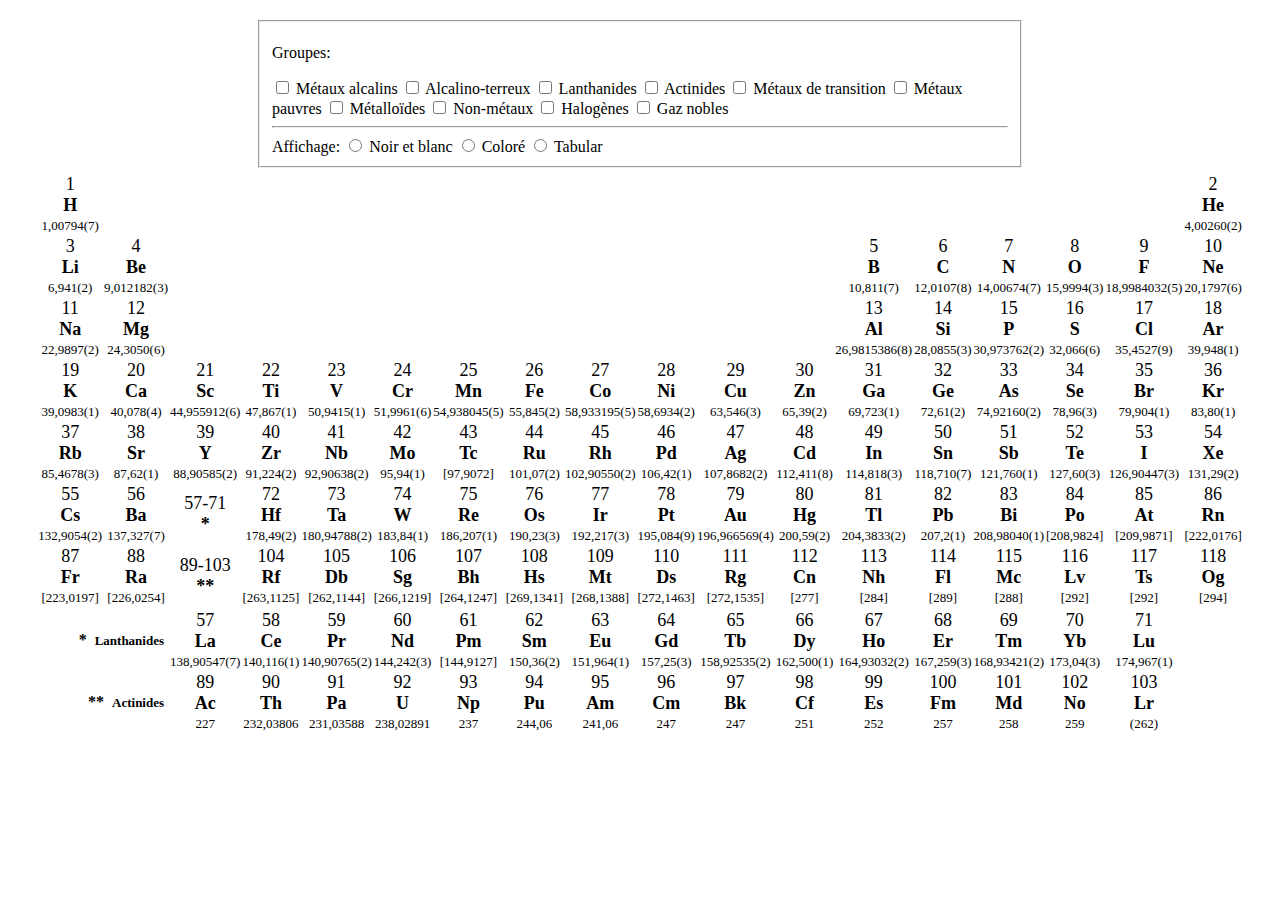
<file: javascript/cc-22-js/annexes/exercice-4/mendeleiev.html>
<!DOCTYPE html>
<html lang="fr">

<head>
    <meta http-equiv="content-type" content="text/html; charset=UTF-8" />
    <meta charset="utf-8" />
    <title>Tableau périodique des éléments chimiques</title>
    <link href="mendeleiev.css" rel="stylesheet" type="text/css">
    <script src="mendeleiev_4.js" defer="defer"></script>
</head>

<body>
    <h2 id="titre-principal"></h2>
    <form action="#">
        <fieldset>
            <p>Groupes:</p>
            <div id="groupe-checkboxes">
                <input type="checkbox" name="groupes" id="chbox-ma" value="Métal_alcalin" />
                <label class="Métal_alcalin" for="chbox-ma">Métaux alcalins</label>

                <input type="checkbox" name="groupes" value="Métal_alcalino_terreux" />
                <label class="Métal_alcalino_terreux">Alcalino-terreux</label>

                <input type="checkbox" name="groupes" value="Lanthanide" />
                <label class="Lanthanide">Lanthanides</label>

                <input type="checkbox" name="groupes" value="Actinide" selected="" />
                <label class="Actinide">Actinides</label>

                <input type="checkbox" name="groupes" value="Métal_de_transition" />
                <label class="Métal_de_transition">Métaux de transition</label>

                <input type="checkbox" name="groupes" value="Métal_pauvre" />
                <label class="Métal_pauvre">Métaux pauvres</label>

                <input type="checkbox" name="groupes" value="Métalloïde" />
                <label class="Métalloïde">Métalloïdes</label>

                <input type="checkbox" name="groupes" value="Non_métal" />
                <label class="Non_métal">Non-métaux</label>

                <input type="checkbox" name="groupes" value="Halogène" />
                <label class="Halogène">Halogènes</label>

                <input type="checkbox" name="groupes" id="chbox-gn" value="Gaz_noble" />
                <label class="Gaz_noble" for="chbox-gn">Gaz nobles</label>
            </div>

            <hr>
            <div id="groupe-radios">
                Affichage:
                <input type="radio" id="affichage-bn" name="affichage">
                <label for="affichage-bn">Noir et blanc</label>
                <input type="radio" id="affichage-color" name="affichage">
                <label for="affichage-color">Coloré</label>
                <input type="radio" id="affichage-tableau" name="affichage" onclick="transformerTableau()">
                <label for="affichage-tableau">Tabular</label>
            </div>
        </fieldset>
    </form>

    <!-- TABLEAU PERIODIQUE -->
    <table id="mendeleiev">
        <tbody>
            <tr>
                <td class="Non_métal">
                    <span class="numéro">1</span><br />
                    <a title="Hydrogène">H</a><br />
                    <span class="masse">1,00794(7)</span>
                </td>
                <td colspan="16"></td>
                <!--td colspan="16 "></td-->
                <td class="Gaz_noble">
                    <span class="numéro">2</span><br />
                    <a title="Hélium">He</a><br />
                    <span class="masse">4,00260(2)</span>
                </td>
            </tr>
            <tr>
                <td class="Métal_alcalin">
                    <span class="numéro">3</span><br />
                    <a title="Lithium">Li</a><br />
                    <span class="masse">6,941(2)</span>
                </td>
                <td class="Métal_alcalino_terreux">
                    <span class="numéro">4</span><br />
                    <a title="Béryllium">Be</a><br />
                    <span class="masse">9,012182(3)</span>
                </td>
                <td colspan="10"></td>
                <td class="Métalloïde">
                    <span class="numéro">5</span><br />
                    <a title="Bore">B</a><br />
                    <span class="masse">10,811(7)</span>
                </td>
                <td class="Non_métal">
                    <span class="numéro">6</span><br />
                    <a title="Carbone">C</a><br />
                    <span class="masse">12,0107(8)</span>
                </td>
                <td class="Non_métal">
                    <span class="numéro">7</span><br />
                    <a title="Azote">N</a><br />
                    <span class="masse">14,00674(7)</span>
                </td>
                <td class="Non_métal">
                    <span class="numéro">8</span><br />
                    <a title="Oxygène">O</a><br />
                    <span class="masse">15,9994(3)</span>
                </td>
                <td class="Halogène">
                    <span class="numéro">9</span><br />
                    <a title="Fluor">F</a><br />
                    <span class="masse">18,9984032(5)</span>
                </td>
                <td class="Gaz_noble">
                    <span class="numéro">10</span><br />
                    <a title="Néon">Ne</a><br />
                    <span class="masse">20,1797(6)</span>
                </td>
            </tr>
            <tr>
                <td class="Métal_alcalin">
                    <span class="numéro">11</span><br />
                    <a title="Sodium">Na</a><br />
                    <span class="masse">22,9897(2)</span>
                </td>
                <td class="Métal_alcalino_terreux">
                    <span class="numéro">12</span><br />
                    <a title="Magnésium">Mg</a><br />
                    <span class="masse">24,3050(6)</span>
                </td>
                <td colspan="10"></td>
                <td class="Métal_pauvre">
                    <span class="numéro">13</span><br />
                    <a title="Aluminium">Al</a><br />
                    <span class="masse">26,9815386(8)</span>
                </td>
                <td class="Métalloïde">
                    <span class="numéro">14</span><br />
                    <a title="Silicium">Si</a><br />
                    <span class="masse">28,0855(3)</span>
                </td>
                <td class="Non_métal">
                    <span class="numéro">15</span><br />
                    <a title="Phosphore">P</a><br />
                    <span class="masse">30,973762(2)</span>
                </td>
                <td class="Non_métal">
                    <span class="numéro">16</span><br />
                    <a title="Soufre">S</a><br />
                    <span class="masse">32,066(6)</span>
                </td>
                <td class="Halogène">
                    <span class="numéro">17</span><br />
                    <a title="Chlore">Cl</a><br />
                    <span class="masse">35,4527(9)</span>
                </td>
                <td class="Gaz_noble">
                    <span class="numéro">18</span><br />
                    <a title="Argon">Ar</a><br />
                    <span class="masse">39,948(1)</span>
                </td>
            </tr>
            <tr>
                <td class="Métal_alcalin">
                    <span class="numéro">19</span><br />
                    <a title="Potassium">K</a><br />
                    <span class="masse">39,0983(1)</span>
                </td>
                <td class="Métal_alcalino_terreux">
                    <span class="numéro">20</span><br />
                    <a title="Calcium">Ca</a><br />
                    <span class="masse">40,078(4)</span>
                </td>
                <td class="Métal_de_transition">
                    <span class="numéro">21</span><br />
                    <a title="Scandium">Sc</a><br />
                    <span class="masse">44,955912(6)</span>
                </td>
                <td class="Métal_de_transition">
                    <span class="numéro">22</span><br />
                    <a title="Titane">Ti</a><br />
                    <span class="masse">47,867(1)</span>
                </td>
                <td class="Métal_de_transition">
                    <span class="numéro">23</span><br />
                    <a title="Vanadium">V</a><br />
                    <span class="masse">50,9415(1)</span>
                </td>
                <td class="Métal_de_transition">
                    <span class="numéro">24</span><br />
                    <a title="Chrome">Cr</a><br />
                    <span class="masse">51,9961(6)</span>
                </td>
                <td class="Métal_de_transition">
                    <span class="numéro">25</span><br />
                    <a title="Manganèse">Mn</a><br />
                    <span class="masse">54,938045(5)</span>
                </td>
                <td class="Métal_de_transition">
                    <span class="numéro">26</span><br />
                    <a title="Fer">Fe</a><br />
                    <span class="masse">55,845(2)</span>
                </td>
                <td class="Métal_de_transition">
                    <span class="numéro">27</span><br />
                    <a title="Cobalt">Co</a><br />
                    <span class="masse">58,933195(5)</span>
                </td>
                <td class="Métal_de_transition">
                    <span class="numéro">28</span><br />
                    <a title="Nickel">Ni</a><br />
                    <span class="masse">58,6934(2)</span>
                </td>
                <td class="Métal_de_transition">
                    <span class="numéro">29</span><br />
                    <a title="Cuivre">Cu</a><br />
                    <span class="masse">63,546(3)</span>
                </td>
                <td class="Métal_pauvre">
                    <span class="numéro">30</span><br />
                    <a title="Zinc">Zn</a><br />
                    <span class="masse">65,39(2)</span>
                </td>
                <td class="Métal_pauvre">
                    <span class="numéro">31</span><br />
                    <a title="Gallium">Ga</a><br />
                    <span class="masse">69,723(1)</span>
                </td>
                <td class="Métalloïde">
                    <span class="numéro">32</span><br />
                    <a title="Germanium">Ge</a><br />
                    <span class="masse">72,61(2)</span>
                </td>
                <td class="Métalloïde">
                    <span class="numéro">33</span><br />
                    <a title="Arsenic">As</a><br />
                    <span class="masse">74,92160(2)</span>
                </td>
                <td class="Non_métal">
                    <span class="numéro">34</span><br />
                    <a title="Sélénium">Se</a><br />
                    <span class="masse">78,96(3)</span>
                </td>
                <td class="Halogène">
                    <span class="numéro">35</span><br />
                    <a title="Brome">Br</a><br />
                    <span class="masse">79,904(1)</span>
                </td>
                <td class="Gaz_noble">
                    <span class="numéro">36</span><br />
                    <a title="Krypton">Kr</a><br />
                    <span class="masse">83,80(1)</span>
                </td>
            </tr>
            <tr>
                <td class="Métal_alcalin">
                    <span class="numéro">37</span><br />
                    <a title="Rubidium">Rb</a><br />
                    <span class="masse">85,4678(3)</span>
                </td>
                <td class="Métal_alcalino_terreux">
                    <span class="numéro">38</span><br />
                    <a title="Strontium">Sr</a><br />
                    <span class="masse">87,62(1)</span>
                </td>
                <td class="Métal_de_transition">
                    <span class="numéro">39</span><br />
                    <a title="Yttrium">Y</a><br />
                    <span class="masse">88,90585(2)</span>
                </td>
                <td class="Métal_de_transition">
                    <span class="numéro">40</span><br />
                    <a title="Zirconium">Zr</a><br />
                    <span class="masse">91,224(2)</span>
                </td>
                <td class="Métal_de_transition">
                    <span class="numéro">41</span><br />
                    <a title="Niobium">Nb</a><br />
                    <span class="masse">92,90638(2)</span>
                </td>
                <td class="Métal_de_transition">
                    <span class="numéro">42</span><br />
                    <a title="Molybdène">Mo</a><br />
                    <span class="masse">95,94(1)</span>
                </td>
                <td class="Métal_de_transition">
                    <span class="numéro">43</span><br />
                    <a title="Technétium">Tc</a><br />
                    <span class="masse">[97,9072]</span>
                </td>
                <td class="Métal_de_transition">
                    <span class="numéro">44</span><br />
                    <a title="Ruthénium">Ru</a><br />
                    <span class="masse">101,07(2)</span>
                </td>
                <td class="Métal_de_transition">
                    <span class="numéro">45</span><br />
                    <a title="Rhodium">Rh</a><br />
                    <span class="masse">102,90550(2)</span>
                </td>
                <td class="Métal_de_transition">
                    <span class="numéro">46</span><br />
                    <a title="Palladium">Pd</a><br />
                    <span class="masse">106,42(1)</span>
                </td>
                <td class="Métal_de_transition">
                    <span class="numéro">47</span><br />
                    <a title="Argent">Ag</a><br />
                    <span class="masse">107,8682(2)</span>
                </td>
                <td class="Métal_pauvre">
                    <span class="numéro">48</span><br />
                    <a title="Cadmium">Cd</a><br />
                    <span class="masse">112,411(8)</span>
                </td>
                <td class="Métal_pauvre">
                    <span class="numéro">49</span><br />
                    <a title="Indium">In</a><br />
                    <span class="masse">114,818(3)</span>
                </td>
                <td class="Métal_pauvre">
                    <span class="numéro">50</span><br />
                    <a title="Étain">Sn</a><br />
                    <span class="masse">118,710(7)</span>
                </td>
                <td class="Métalloïde">
                    <span class="numéro">51</span><br />
                    <a title="Antimoine">Sb</a><br />
                    <span class="masse">121,760(1)</span>
                </td>
                <td class="Métalloïde">
                    <span class="numéro">52</span><br />
                    <a title="Tellure">Te</a><br />
                    <span class="masse">127,60(3)</span>
                </td>
                <td class="Halogène">
                    <span class="numéro">53</span><br />
                    <a title="Iode">I</a><br />
                    <span class="masse">126,90447(3)</span>
                </td>
                <td class="Gaz_noble">
                    <span class="numéro">54</span><br />
                    <a title="Xénon">Xe</a><br />
                    <span class="masse">131,29(2)</span>
                </td>
            </tr>
            <tr>
                <td class="Métal_alcalin">
                    <span class="numéro">55</span><br />
                    <a title="Césium">Cs</a><br />
                    <span class="masse">132,9054(2)</span>
                </td>
                <td class="Métal_alcalino_terreux">
                    <span class="numéro">56</span><br />
                    <a title="Baryum">Ba</a><br />
                    <span class="masse">137,327(7)</span>
                </td>
                <td class="Lanthanide">
                    <span class="numéro">57-71</span><br />
                    <a title="Lanthanides">*</a>
                    <span class="masse"></span>
                </td>
                <td class="Métal_de_transition">
                    <span class="numéro">72</span><br />
                    <a title="Hafnium">Hf</a><br />
                    <span class="masse">178,49(2)</span>
                </td>
                <td class="Métal_de_transition">
                    <span class="numéro">73</span><br />
                    <a title="Tantale (chimie)">Ta</a><br />
                    <span class="masse">180,94788(2)</span>
                </td>
                <td class="Métal_de_transition">
                    <span class="numéro">74</span><br />
                    <a title="Tungstène">W</a><br />
                    <span class="masse">183,84(1)</span>
                </td>
                <td class="Métal_de_transition">
                    <span class="numéro">75</span><br />
                    <a title="Rhénium">Re</a><br />
                    <span class="masse">186,207(1)</span>
                </td>
                <td class="Métal_de_transition">
                    <span class="numéro">76</span><br />
                    <a title="Osmium">Os</a><br />
                    <span class="masse">190,23(3)</span>
                </td>
                <td class="Métal_de_transition">
                    <span class="numéro">77</span><br />
                    <a title="Iridium">Ir</a><br />
                    <span class="masse">192,217(3)</span>
                </td>
                <td class="Métal_de_transition">
                    <span class="numéro">78</span><br />
                    <a title="Platine">Pt</a><br />
                    <span class="masse">195,084(9)</span>
                </td>
                <td class="Métal_de_transition">
                    <span class="numéro">79</span><br />
                    <a title="Or">Au</a><br />
                    <span class="masse">196,966569(4)</span>
                </td>
                <td class="Métal_pauvre">
                    <span class="numéro">80</span><br />
                    <a title="Mercure (chimie)">Hg</a><br />
                    <span class="masse">200,59(2)</span>
                </td>
                <td class="Métal_pauvre">
                    <span class="numéro">81</span><br />
                    <a title="Thallium">Tl</a><br />
                    <span class="masse">204,3833(2)</span>
                </td>
                <td class="Métal_pauvre">
                    <span class="numéro">82</span><br />
                    <a title="Plomb">Pb</a><br />
                    <span class="masse">207,2(1)</span>
                </td>
                <td class="Métal_pauvre">
                    <span class="numéro">83</span><br />
                    <a title="Bismuth">Bi</a><br />
                    <span class="masse">208,98040(1)</span>
                </td>
                <td class="Métal_pauvre">
                    <span class="numéro">84</span><br />
                    <a title="Polonium">Po</a><br />
                    <span class="masse">[208,9824]</span>
                </td>
                <td class="Métalloïde">
                    <span class="numéro">85</span><br />
                    <a title="Astate">At</a><br />
                    <span class="masse">[209,9871]</span>
                </td>
                <td class="Gaz_noble">
                    <span class="numéro">86</span><br />
                    <a title="Radon">Rn</a><br />
                    <span class="masse">[222,0176]</span>
                </td>
            </tr>
            <tr>
                <td class="Métal_alcalin">
                    <span class="numéro">87</span><br />
                    <a title="Francium">Fr</a><br />
                    <span class="masse">[223,0197]</span>
                </td>
                <td class="Métal_alcalino_terreux">
                    <span class="numéro">88</span><br />
                    <a title="Radium">Ra</a><br />
                    <span class="masse">[226,0254]</span>
                </td>
                <td class="Actinide">
                    <span class="numéro">89-103</span><br />
                    <a title="Actinides">**</a><br />
                    <span class="masse"></span>
                </td>
                <td class="Métal_de_transition">
                    <span class="numéro">104</span><br />
                    <a title="Rutherfordium">Rf</a><br />
                    <span class="masse">[263,1125]</span>
                </td>
                <td class="Métal_de_transition">
                    <span class="numéro">105</span><br />
                    <a title="Dubnium">Db</a><br />
                    <span class="masse">[262,1144]</span>
                </td>
                <td class="Métal_de_transition">
                    <span class="numéro">106</span><br />
                    <a title="Seaborgium">Sg</a><br />
                    <span class="masse">[266,1219]</span>
                </td>
                <td class="Métal_de_transition">
                    <span class="numéro">107</span><br />
                    <a title="Bohrium">Bh</a><br />
                    <span class="masse">[264,1247]</span>
                </td>
                <td class="Métal_de_transition">
                    <span class="numéro">108</span><br />
                    <a title="Hassium">Hs</a><br />
                    <span class="masse">[269,1341]</span>
                </td>
                <td class="Non_classé">
                    <span class="numéro">109</span><br />
                    <a title="Meitnerium">Mt</a><br />
                    <span class="masse">[268,1388]</span>
                </td>
                <td class="Non_classé">
                    <span class="numéro">110</span><br />
                    <a title="Darmstadtium">Ds</a><br />
                    <span class="masse">[272,1463]</span>
                </td>
                <td class="Non_classé">
                    <span class="numéro">111</span><br />
                    <a title="Roentgenium">Rg</a><br />
                    <span class="masse">[272,1535]</span>
                </td>
                <td class="Métal_de_transition">
                    <span class="numéro">112</span><br />
                    <a title="Copernicium">Cn</a><br />
                    <span class="masse">[277]</span>
                </td>
                <td class="Non_classé">
                    <span class="numéro">113</span><br />
                    <a title="Nihonium">Nh</a><br />
                    <span class="masse">[284]</span>
                </td>
                <td class="Non_classé">
                    <span class="numéro">114</span><br />
                    <a title="Flérovium">Fl</a><br />
                    <span class="masse">[289]</span>
                </td>
                <td class="Non_classé">
                    <span class="numéro">115</span><br />
                    <a title="Moscovium">Mc</a><br />
                    <span class="masse">[288]</span>
                </td>
                <td class="Non_classé">
                    <span class="numéro">116</span><br />
                    <a title="Livermorium">Lv</a><br />
                    <span class="masse">[292]</span>
                </td>
                <td class="Non_classé">
                    <span class="numéro">117</span><br />
                    <a title="Tennesse">Ts</a><br />
                    <span class="masse">[292]</span>
                </td>
                <td class="Non_classé">
                    <span class="numéro">118</span><br />
                    <a title="Oganesson">Og</a><br />
                    <span class="masse">[294]</span>
                </td>
            </tr>
            <tr>
                <td colspan="20"></td>
            </tr>
            <tr>
                <th colspan="2">*&nbsp; <a title="Lanthanide">Lanthanides</a>&nbsp;</th>
                <td class="Lanthanide">
                    <span class="numéro">57</span><br />
                    <a title="Lanthane">La</a><br />
                    <span class="masse">138,90547(7)</span>
                </td>
                <td class="Lanthanide">
                    <span class="numéro">58</span><br />
                    <a title="Cérium">Ce</a><br />
                    <span class="masse">140,116(1)</span>
                </td>
                <td class="Lanthanide">
                    <span class="numéro">59</span><br />
                    <a title="Praséodyme">Pr</a><br />
                    <span class="masse">140,90765(2)</span>
                </td>
                <td class="Lanthanide">
                    <span class="numéro">60</span><br />
                    <a title="Néodyme">Nd</a><br />
                    <span class="masse">144,242(3)</span>
                </td>
                <td class="Lanthanide">
                    <span class="numéro">61</span><br />
                    <a title="Prométhium">Pm</a><br />
                    <span class="masse">[144,9127]</span>
                </td>
                <td class="Lanthanide">
                    <span class="numéro">62</span><br />
                    <a title="Samarium">Sm</a><br />
                    <span class="masse">150,36(2)</span>
                </td>
                <td class="Lanthanide">
                    <span class="numéro">63</span><br />
                    <a title="Europium">Eu</a><br />
                    <span class="masse">151,964(1)</span>
                </td>
                <td class="Lanthanide">
                    <span class="numéro">64</span><br />
                    <a title="Gadolinium">Gd</a><br />
                    <span class="masse">157,25(3)</span>
                </td>
                <td class="Lanthanide">
                    <span class="numéro">65</span><br />
                    <a title="Terbium">Tb</a><br />
                    <span class="masse">158,92535(2)</span>
                </td>
                <td class="Lanthanide">
                    <span class="numéro">66</span><br />
                    <a title="Dysprosium">Dy</a><br />
                    <span class="masse">162,500(1)</span>
                </td>
                <td class="Lanthanide">
                    <span class="numéro">67</span><br />
                    <a title="Holmium">Ho</a><br />
                    <span class="masse">164,93032(2)</span>
                </td>
                <td class="Lanthanide">
                    <span class="numéro">68</span><br />
                    <a title="Erbium">Er</a><br />
                    <span class="masse">167,259(3)</span>
                </td>
                <td class="Lanthanide">
                    <span class="numéro">69</span><br />
                    <a title="Thulium">Tm</a><br />
                    <span class="masse">168,93421(2)</span>
                </td>
                <td class="Lanthanide">
                    <span class="numéro">70</span><br />
                    <a title="Ytterbium">Yb</a><br />
                    <span class="masse">173,04(3)</span>
                </td>
                <td class="Lanthanide">
                    <span class="numéro">71</span><br />
                    <a title="Lutécium">Lu</a><br />
                    <span class="masse">174,967(1)</span>
                </td>
            </tr>
            <tr>
                <th colspan="2">**&nbsp; <a title="Actinide">Actinides</a>&nbsp;</th>
                <td class="Actinide">
                    <span class="numéro">89</span><br /><a title="Actinium">Ac</a><br /><span class="masse">227</span>
                </td>
                <td class="Actinide">
                    <span class="numéro">90</span><br /><a title="Thorium">Th</a><br /><span class="masse">232,03806</span>
                </td>
                <td class="Actinide">
                    <span class="numéro">91</span><br /><a title="Protactinium">Pa</a><br /><span class="masse">231,03588</span>
                </td>
                <td class="Actinide">
                    <span class="numéro">92</span><br /><a title="Uranium">U</a><br /><span class="masse">238,02891</span>
                </td>
                <td class="Actinide">
                    <span class="numéro">93</span><br /><a title="Neptunium">Np</a><br /><span class="masse">237</span>
                </td>
                <td class="Actinide">
                    <span class="numéro">94</span><br /><a title="Plutonium">Pu</a><br /><span class="masse">244,06</span>
                </td>
                <td class="Actinide">
                    <span class="numéro">95</span><br /><a title="Américium">Am</a><br /><span class="masse">241,06</span>
                </td>
                <td class="Actinide">
                    <span class="numéro">96</span><br /><a title="Curium">Cm</a><br /><span class="masse">247</span>
                </td>
                <td class="Actinide">
                    <span class="numéro">97</span><br /><a title="Berkélium">Bk</a><br /><span class="masse">247</span>
                </td>
                <td class="Actinide">
                    <span class="numéro">98</span><br />
                    <a title="Californium">Cf</a><br />
                    <span class="masse">251</span>
                </td>
                <td class="Actinide">
                    <span class="numéro">99</span><br />
                    <a title="Einsteinium">Es</a><br />
                    <span class="masse">252</span>
                </td>
                <td class="Actinide">
                    <span class="numéro">100</span><br />
                    <a title="Fermium">Fm</a><br />
                    <span class="masse">257</span>
                </td>
                <td class="Actinide">
                    <span class="numéro">101</span><br />
                    <a title="Mendélévium">Md</a>
                    <br /><span class="masse">258</span>
                </td>
                <td class="Actinide">
                    <span class="numéro">102</span><br />
                    <a title="Nobélium">No</a>
                    <br /><span class="masse">259</span>
                </td>
                <td class="Actinide">
                    <span class="numéro">103</span><br />
                    <a title="Lawrencium">Lr</a>
                    <br /><span class="masse">(262)</span>
                </td>
            </tr>
        </tbody>
    </table>

</body>

</html>
</file>
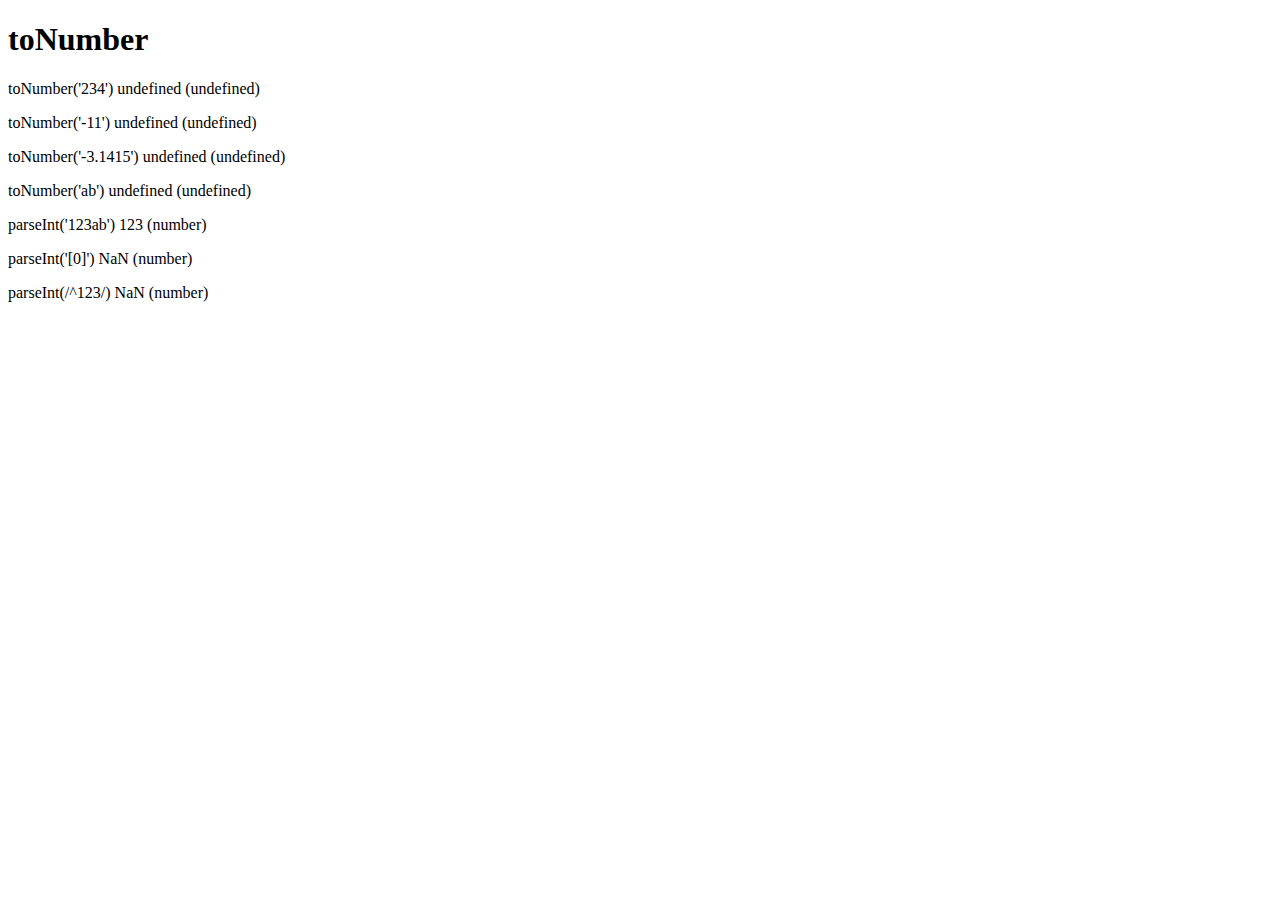
<file: javascript/tp-js-1/annexes/toNumber/toNumber.html>
<!DOCTYPE html>
<html>

<head>
	<meta charset="UTF-8" />
	<title>toNumber</title>
	<script src="toNumber.js"></script>
</head>

<body>
	<h1>toNumber</h1>
	<script>
		var n = toNumber('234');
		document.writeln("<p>toNumber('234') " + n + " (" + typeof n + ")</p>");
		document.writeln("</p>");

		var n = toNumber('-11');
		document.writeln("<p>toNumber('-11') " + n + " (" + typeof n + ")</p>");

		var n = toNumber('-3.1415');
		document.writeln("<p>toNumber('-3.1415') " + n + " (" + typeof n + ")</p>");

		var n = toNumber('ab');
		document.writeln("<p>toNumber('ab') " + n + " (" + typeof n + ")</p>");

		var n = parseInt('123ab');
		document.writeln("<p>parseInt('123ab') " + n + " (" + typeof n + ")</p>");

		var n = parseInt('[0]');
		document.writeln("<p>parseInt('[0]') " + n + " (" + typeof n + ")</p>");

		var n = parseInt(/^123/);
		document.writeln("<p>parseInt(/^123/) " + n + " (" + typeof n + ")</p>");
	</script>
</body>

</html>
</file>
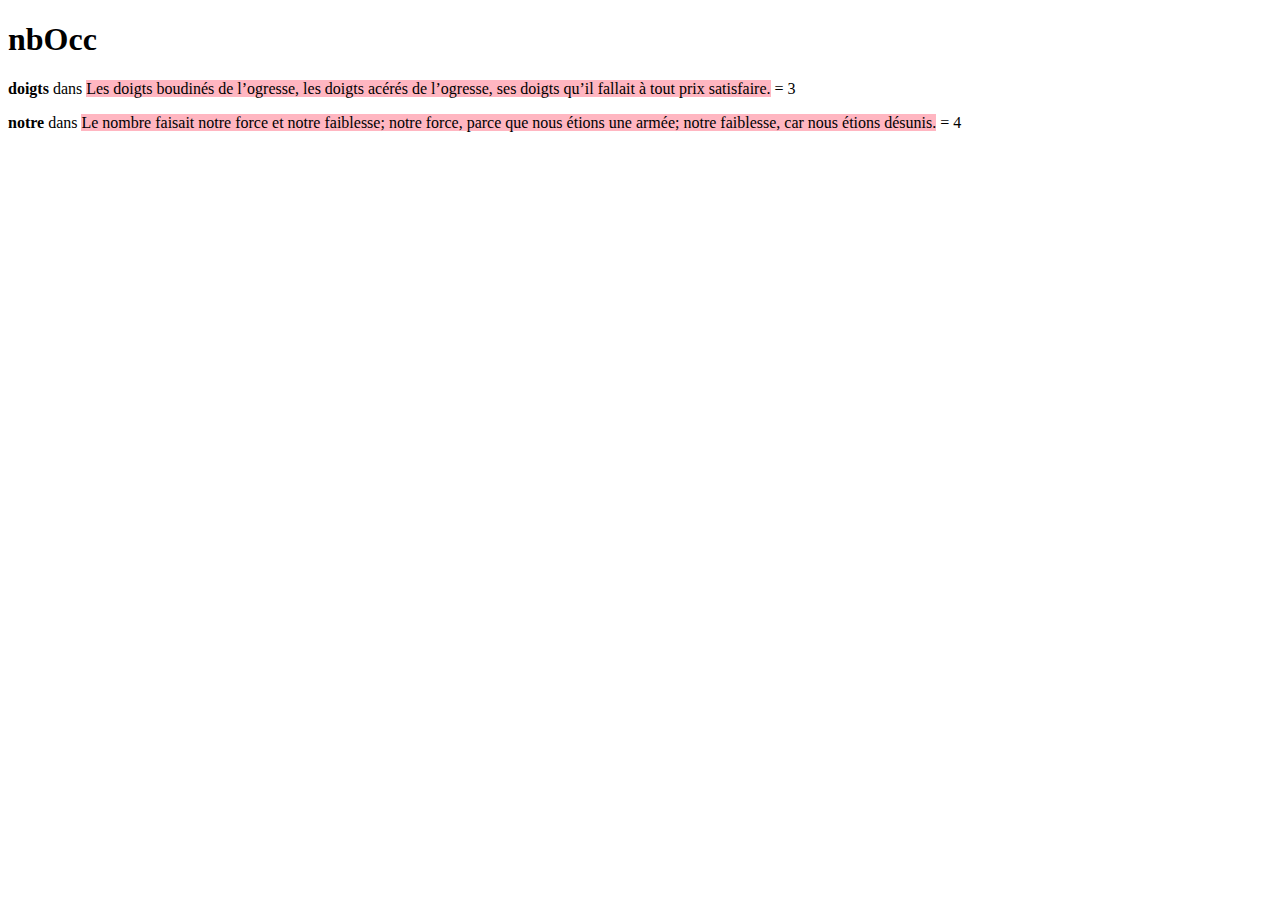
<file: javascript/tp-js-2/annexes/nbOcc/nbOcc.html>
<!DOCTYPE html>
<html>

<head>
	<meta charset="UTF-8" />
	<title>nbOcc</title>
	<script src="nbOcc.js"></script>
	<style>
		span {
			background-color: lightpink;
		}
	</style>
</head>

<body>
	<h1>nbOcc</h1>

	<script>
		var s = "Les doigts boudinés de l’ogresse, les doigts acérés de l’ogresse, ses doigts qu’il fallait à tout prix satisfaire.";
		var ss = "doigts";
		document.writeln("<p><b>" + ss + "</b> dans <span>" + s + "</span> = " + nbOcc(s, ss) + "</p>");

		s = "Le nombre faisait notre force et notre faiblesse; notre force, parce que nous étions une armée; notre faiblesse, car nous étions désunis.";
		var ss = "notre";
		document.writeln("<p><b>" + ss + "</b> dans <span>" + s + "</span> = " + nbOcc(s, ss) + "</p>");
	</script>
</body>

</html>
</file>
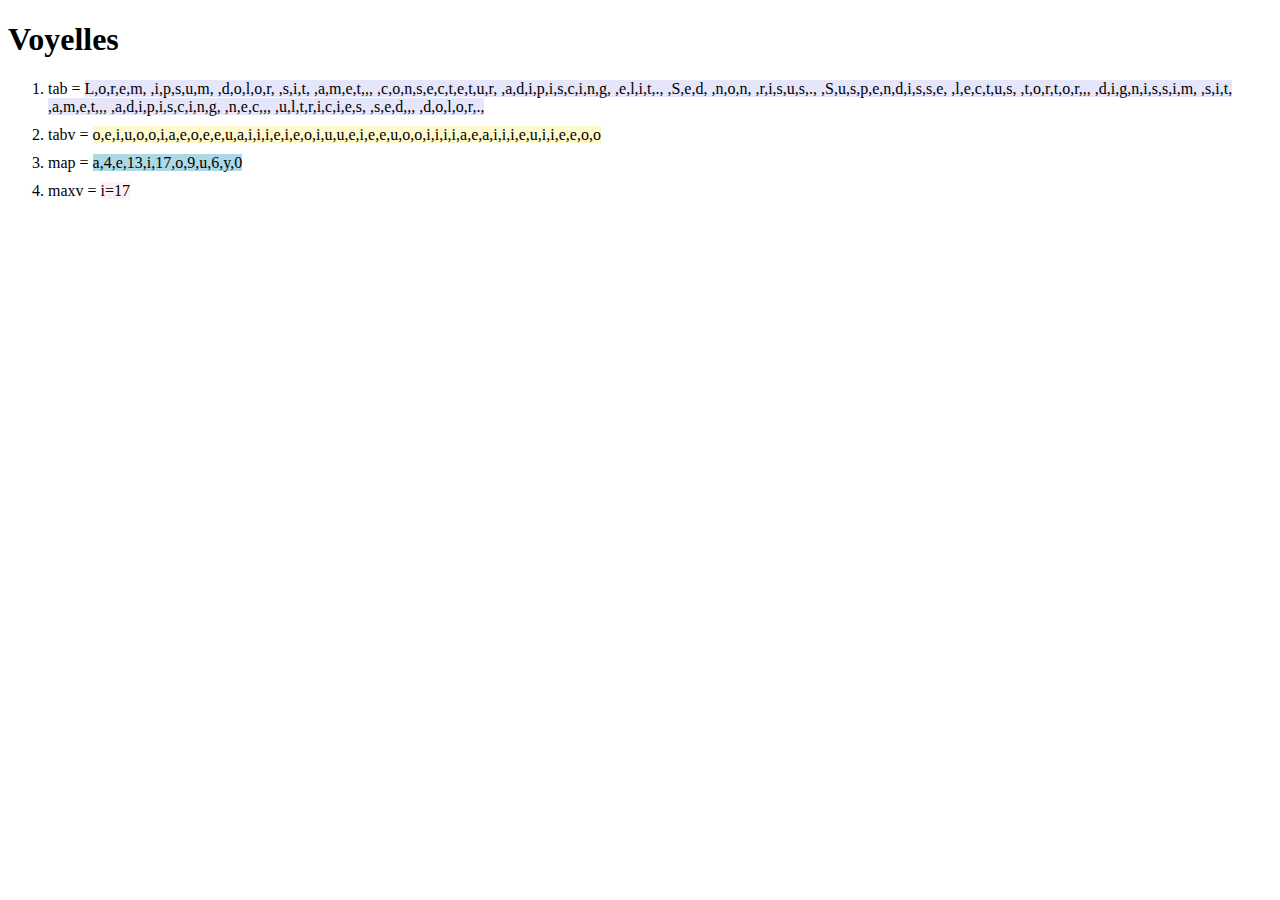
<file: javascript/tp-js-2/annexes/voyelles/voyelles.html>
<!DOCTYPE html>
<html>

<head>
	<meta charset="UTF-8" />
	<title>Voyelles</title>
	<script>
		const s = "Lorem ipsum dolor sit amet, consectetur adipiscing elit. Sed non risus. Suspendisse lectus tortor, dignissim sit amet, adipiscing nec, ultricies sed, dolor. ";
		const voyelles = "aeiouy";
	</script>
	<script src="voyelles.js"></script>
	<style>
		li {
			height:fit-content;
			margin-top: 10px;
		}
		li:nth-child(1)>span {
			background-color: lavender;
		}
		li:nth-child(2)>span {
			background-color: lemonchiffon;
		}
		li:nth-child(3)>span {
			background-color: lightblue;
		}
		li:nth-child(4)>span {
			background-color: lavenderblush;
		}
	</style>
</head>

<body>
	<h1>Voyelles</h1>

	<ol>
		<li>
			<script>
				document.writeln("tab = <span>" + tab.toString() + "</span>");
			</script>
		</li>
		<li>
			<script>
				document.writeln("tabv = <span>" + tabv.toString() + "</span>");
			</script>
		</li>
		<li>
			<script>
				document.writeln("map = <span>" + Array.from(map.entries()).toString() + "</span>");
			</script>
		</li>
		<li>
			<script>
				document.writeln("maxv = <span>" + maxv.toString() + "=" + map.get(maxv) + "</span>");
			</script>
		</li>
	</ol>
</body>

</html>
</file>
<file: Initiation au PHP/ct-22-2/annexes/exercice-3/src/style.css>
/* Source :  w3docs.com */
html,
body {
    min-height: 100%;
}

body {
    padding: 0;
    margin: 0;
    outline: none;
    font-family: Roboto, Arial, sans-serif;
    font-size: 14px;
    color: #666;
    line-height: 22px;
}

h1 {
    text-align: center;
}

table {
    width: 90%;
    padding: 20px;
    border-radius: 6px;
    background: #fff;
    box-shadow: 0 0 20px 0 #095484;
    margin: auto;
}

table,
td,
th {
    border: black 1px solid;
    border-collapse: collapse;
}

tbody tr {
    text-align: center;
}

td,
th {
    width: 100px;
    height: 50px;
    vertical-align: middle;
    font-size: large;
}

img {
    max-width: 50%;
    max-height: 40%;
}
</file>
<file: javascript/cc-22-js/annexes/exercice-3/mendeleiev.css>
@charset "UTF-8";

form {
    width: 60vw;
    margin: auto;
    margin-bottom: 5px;
}


#group-checkboxes {
    display: flex;
    flex-flow: row wrap;
    justify-content: space-evenly;
}

fieldset:last-of-type>label {
    padding: 0 5px 0 5px;
}

fieldset:last-of-type>input {
    display: inline-block;
    width: 100px;
}

fieldset:last-of-type>input:nth-of-type(2) {
    width: 20px;
}

h2 {
    text-align: center;
}

table {
    border: 0px solid white;
}


/* Table periodique ********************************************** */

#mendeleiev {
    margin: auto;
    width: 100%;
    max-width: 1200px;
    border-collapse: collapse;
    border-spacing: 2px;
    border: 0px;
}

#mendeleiev>tr:first-of-type>th {
    width: 3.5%;
}

#mendeleiev td {
    text-align: center;
}

#mendeleiev td>span.numéro,
#mendeleiev td>a {
    font-size: large;
}

#mendeleiev td>a {
    font-weight: bold;
}

#mendeleiev td>span.masse {
    font-size: small;
}

#mendeleiev tr:nth-of-type(n+9)>th:first-child {
    text-align: right;
}

#mendeleiev tr:nth-of-type(n+9)>th:first-child>a {
    font-size: small;
}


/* Table periodique (HTML classique) ***************************** */

#tabular {
    margin: 50px auto;
    border: 1px solid gray;
    border-collapse: collapse;
}


#tabular tr>th {
    padding: 5px;
    background-color: navy;
    color: white;
    font-variant: small-caps;
}

#tabular,
#tabular tr,
#tabular td,
#tabular th {
    border: 1px solid gray;
    border-collapse: collapse;
}
</file>
<file: javascript/cc-22-js/annexes/exercice-4/mendeleiev.css>
@charset "UTF-8";

form {
    width: 60vw;
    margin: auto;
    margin-bottom: 5px;
}


#group-checkboxes {
    display: flex;
    flex-flow: row wrap;
    justify-content: space-evenly;
}

fieldset:last-of-type>label {
    padding: 0 5px 0 5px;
}

fieldset:last-of-type>input {
    display: inline-block;
    width: 100px;
}

fieldset:last-of-type>input:nth-of-type(2) {
    width: 20px;
}

h2 {
    text-align: center;
}

table {
    border: 0px solid white;
}


/* Table periodique ********************************************** */

#mendeleiev {
    margin: auto;
    width: 100%;
    max-width: 1200px;
    border-collapse: collapse;
    border-spacing: 2px;
    border: 0px;
}

#mendeleiev>tr:first-of-type>th {
    width: 3.5%;
}

#mendeleiev td {
    text-align: center;
}

#mendeleiev td>span.numéro,
#mendeleiev td>a {
    font-size: large;
}

#mendeleiev td>a {
    font-weight: bold;
}

#mendeleiev td>span.masse {
    font-size: small;
}

#mendeleiev tr:nth-of-type(n+9)>th:first-child {
    text-align: right;
}

#mendeleiev tr:nth-of-type(n+9)>th:first-child>a {
    font-size: small;
}


/* Table periodique (HTML classique) ***************************** */

#tabular {
    margin: 50px auto;
    border: 1px solid gray;
    border-collapse: collapse;
}


#tabular tr>th {
    padding: 5px;
    background-color: navy;
    color: white;
    font-variant: small-caps;
}

#tabular,
#tabular tr,
#tabular td,
#tabular th {
    border: 1px solid gray;
    border-collapse: collapse;
}
</file>
